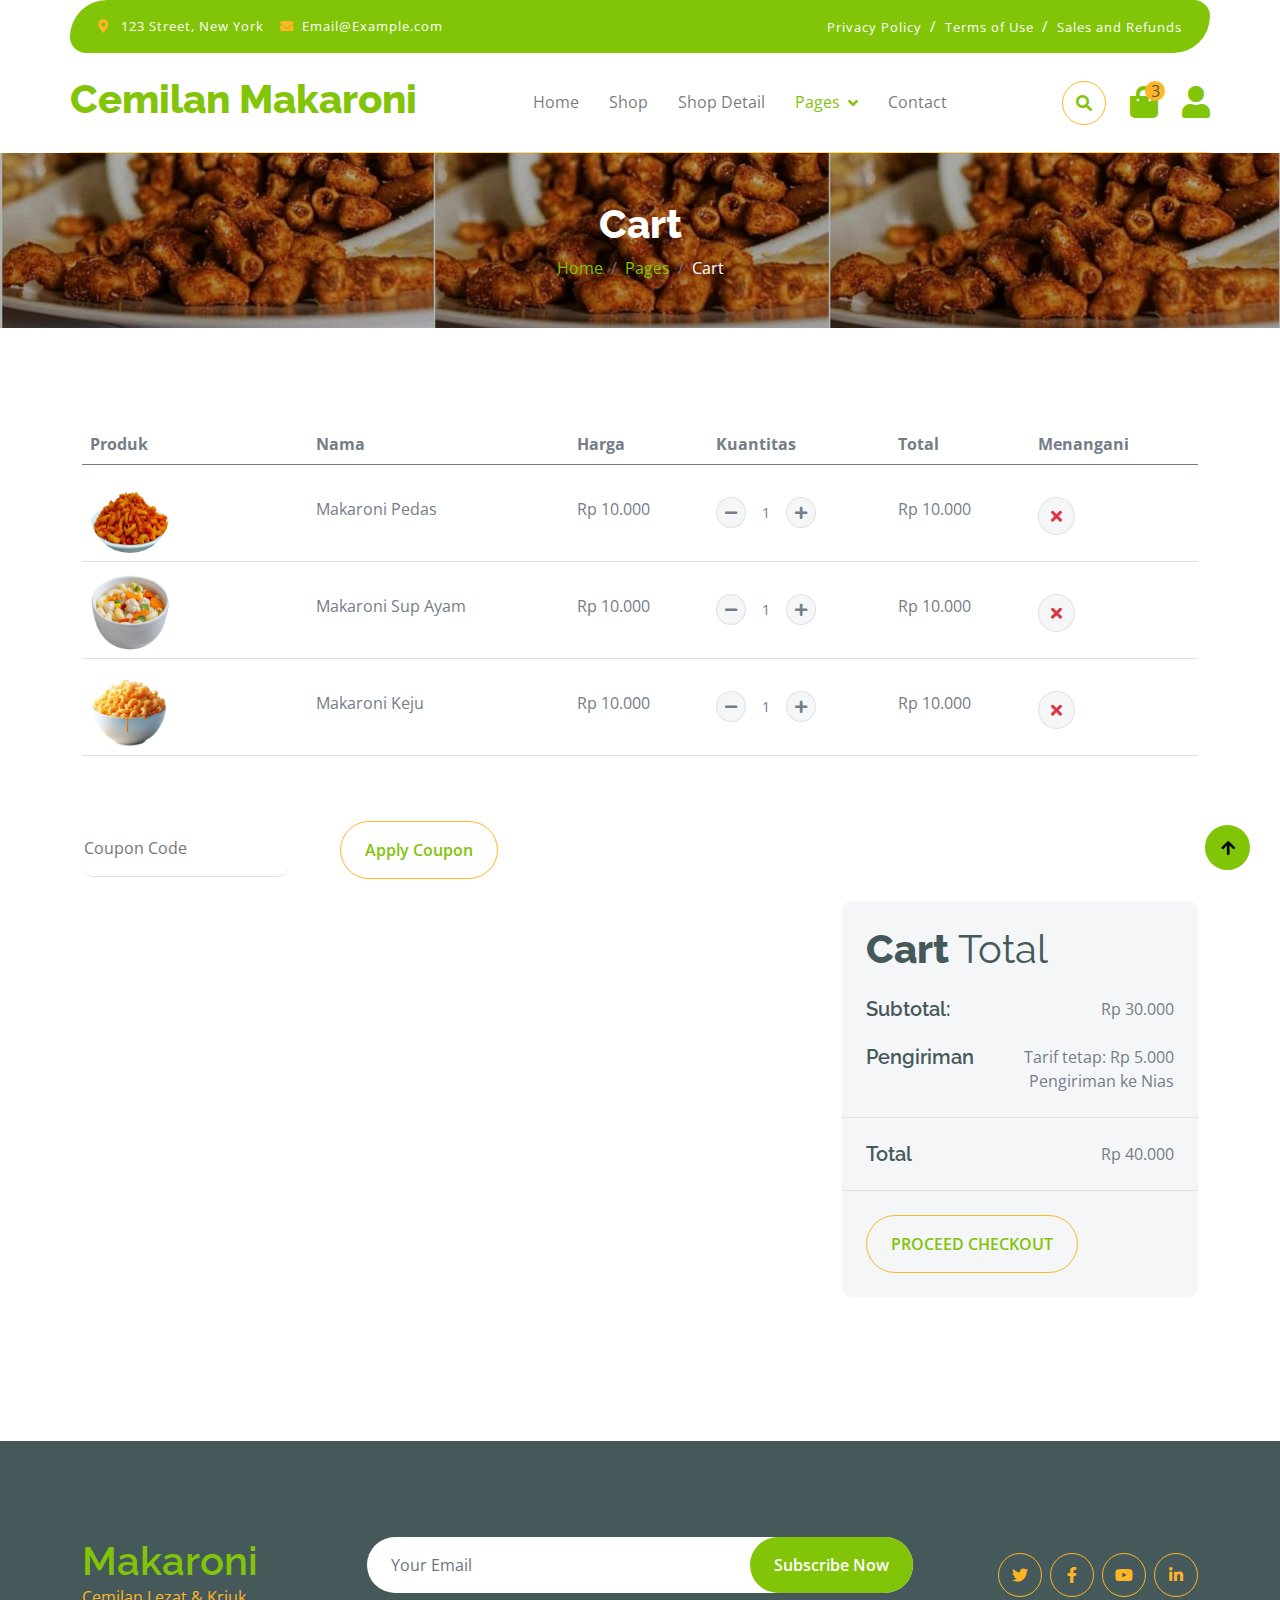
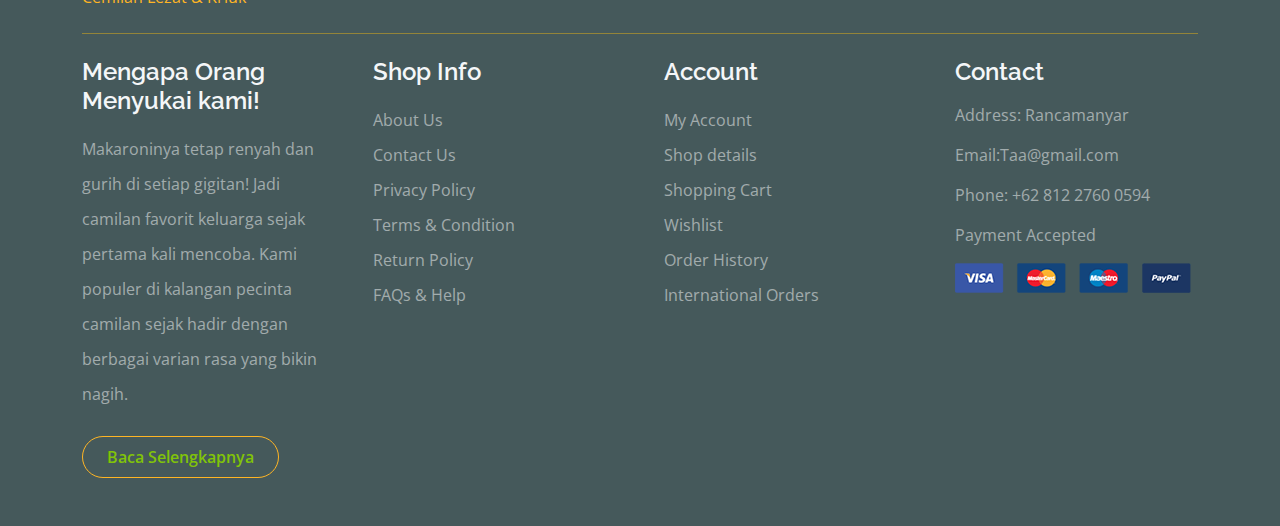
<file: cart.html>
<!DOCTYPE html>
<html lang="en">

    <head>
        <meta charset="utf-8">
        <title>Cemilan Makaroni Dengan Berbagai Varian Rasa</title>
        <meta content="width=device-width, initial-scale=1.0" name="viewport">
        <meta content="" name="keywords">
        <meta content="" name="description">

        <!-- Google Web Fonts -->
        <link rel="preconnect" href="https://fonts.googleapis.com">
        <link rel="preconnect" href="https://fonts.gstatic.com" crossorigin>
        <link href="https://fonts.googleapis.com/css2?family=Open+Sans:wght@400;600&family=Raleway:wght@600;800&display=swap" rel="stylesheet"> 

        <!-- Icon Font Stylesheet -->
        <link rel="stylesheet" href="https://use.fontawesome.com/releases/v5.15.4/css/all.css"/>
        <link href="https://cdn.jsdelivr.net/npm/bootstrap-icons@1.4.1/font/bootstrap-icons.css" rel="stylesheet">

        <!-- Libraries Stylesheet -->
        <link href="lib/lightbox/css/lightbox.min.css" rel="stylesheet">
        <link href="lib/owlcarousel/assets/owl.carousel.min.css" rel="stylesheet">

        <!-- Customized Bootstrap Stylesheet -->
        <link href="css/bootstrap.min.css" rel="stylesheet">

        <!-- Template Stylesheet -->
        <link href="css/style.css" rel="stylesheet">
    </head>

    <body>

        <!-- Spinner Start -->
        <div id="spinner" class="show w-100 vh-100 bg-white position-fixed translate-middle top-50 start-50  d-flex align-items-center justify-content-center">
            <div class="spinner-grow text-primary" role="status"></div>
        </div>
        <!-- Spinner End -->

        <!-- Navbar start -->
        <div class="container-fluid fixed-top">
            <div class="container topbar bg-primary d-none d-lg-block">
                <div class="d-flex justify-content-between">
                    <div class="top-info ps-2">
                        <small class="me-3"><i class="fas fa-map-marker-alt me-2 text-secondary"></i> <a href="#" class="text-white">123 Street, New York</a></small>
                        <small class="me-3"><i class="fas fa-envelope me-2 text-secondary"></i><a href="#" class="text-white">Email@Example.com</a></small>
                    </div>
                    <div class="top-link pe-2">
                        <a href="#" class="text-white"><small class="text-white mx-2">Privacy Policy</small>/</a>
                        <a href="#" class="text-white"><small class="text-white mx-2">Terms of Use</small>/</a>
                        <a href="#" class="text-white"><small class="text-white ms-2">Sales and Refunds</small></a>
                    </div>
                </div>
            </div>
            <div class="container px-0">
                <nav class="navbar navbar-light bg-white navbar-expand-xl">
                    <a href="index.html" class="navbar-brand"><h1 class="text-primary display-6">Cemilan Makaroni</h1></a>
                    <button class="navbar-toggler py-2 px-3" type="button" data-bs-toggle="collapse" data-bs-target="#navbarCollapse">
                        <span class="fa fa-bars text-primary"></span>
                    </button>
                    <div class="collapse navbar-collapse bg-white" id="navbarCollapse">
                        <div class="navbar-nav mx-auto">
                            <a href="index.html" class="nav-item nav-link">Home</a>
                            <a href="shop.html" class="nav-item nav-link">Shop</a>
                            <a href="shop-detail.html" class="nav-item nav-link">Shop Detail</a>
                            <div class="nav-item dropdown">
                                <a href="#" class="nav-link dropdown-toggle active" data-bs-toggle="dropdown">Pages</a>
                                <div class="dropdown-menu m-0 bg-secondary rounded-0">
                                    <a href="cart.html" class="dropdown-item active">Cart</a>
                                    <a href="chackout.html" class="dropdown-item">Chackout</a>
                                    <a href="testimonial.html" class="dropdown-item">Testimonial</a>
                                    <a href="404.html" class="dropdown-item">404 Page</a>
                                </div>
                            </div>
                            <a href="contact.html" class="nav-item nav-link">Contact</a>
                        </div>
                        <div class="d-flex m-3 me-0">
                            <button class="btn-search btn border border-secondary btn-md-square rounded-circle bg-white me-4" data-bs-toggle="modal" data-bs-target="#searchModal"><i class="fas fa-search text-primary"></i></button>
                            <a href="#" class="position-relative me-4 my-auto">
                                <i class="fa fa-shopping-bag fa-2x"></i>
                                <span class="position-absolute bg-secondary rounded-circle d-flex align-items-center justify-content-center text-dark px-1" style="top: -5px; left: 15px; height: 20px; min-width: 20px;">3</span>
                            </a>
                            <a href="#" class="my-auto">
                                <i class="fas fa-user fa-2x"></i>
                            </a>
                        </div>
                    </div>
                </nav>
            </div>
        </div>
        <!-- Navbar End -->

        <!-- Modal Search Start -->
        <div class="modal fade" id="searchModal" tabindex="-1" aria-labelledby="exampleModalLabel" aria-hidden="true">
            <div class="modal-dialog modal-fullscreen">
                <div class="modal-content rounded-0">
                    <div class="modal-header">
                        <h5 class="modal-title" id="exampleModalLabel">Search by keyword</h5>
                        <button type="button" class="btn-close" data-bs-dismiss="modal" aria-label="Close"></button>
                    </div>
                    <div class="modal-body d-flex align-items-center">
                        <div class="input-group w-75 mx-auto d-flex">
                            <input type="search" class="form-control p-3" placeholder="keywords" aria-describedby="search-icon-1">
                            <span id="search-icon-1" class="input-group-text p-3"><i class="fa fa-search"></i></span>
                        </div>
                    </div>
                </div>
            </div>
        </div>
        <!-- Modal Search End -->

        <!-- Single Page Header start -->
        <div class="container-fluid page-header py-5">
            <h1 class="text-center text-white display-6">Cart</h1>
            <ol class="breadcrumb justify-content-center mb-0">
                <li class="breadcrumb-item"><a href="#">Home</a></li>
                <li class="breadcrumb-item"><a href="#">Pages</a></li>
                <li class="breadcrumb-item active text-white">Cart</li>
            </ol>
        </div>
        <!-- Single Page Header End -->

        <!-- Cart Page Start -->
        <div class="container-fluid py-5">
            <div class="container py-5">
                <div class="table-responsive">
                    <table class="table">
                        <thead>
                          <tr>
                            <th scope="col">Produk</th>
                            <th scope="col">Nama</th>
                            <th scope="col">Harga</th>
                            <th scope="col">Kuantitas</th>
                            <th scope="col">Total</th>
                            <th scope="col">Menangani</th>
                          </tr>
                        </thead>
                        <tbody>
                            <tr>
                                <th scope="row">
                                    <div class="d-flex align-items-center">
                                        <img src="img/Makaroni-3.png" class="img-fluid me-5 rounded-circle" style="width: 80px; height: 80px;" alt="">
                                    </div>
                                </th>
                                <td>
                                    <p class="mb-0 mt-4">Makaroni Pedas</p>
                                </td>
                                <td>
                                    <p class="mb-0 mt-4">Rp 10.000</p>
                                </td>
                                <td>
                                    <div class="input-group quantity mt-4" style="width: 100px;">
                                        <div class="input-group-btn">
                                            <button class="btn btn-sm btn-minus rounded-circle bg-light border" >
                                            <i class="fa fa-minus"></i>
                                            </button>
                                        </div>
                                        <input type="text" class="form-control form-control-sm text-center border-0" value="1">
                                        <div class="input-group-btn">
                                            <button class="btn btn-sm btn-plus rounded-circle bg-light border">
                                                <i class="fa fa-plus"></i>
                                            </button>
                                        </div>
                                    </div>
                                </td>
                                <td>
                                    <p class="mb-0 mt-4">Rp 10.000</p>
                                </td>
                                <td>
                                    <button class="btn btn-md rounded-circle bg-light border mt-4" >
                                        <i class="fa fa-times text-danger"></i>
                                    </button>
                                </td>
                            
                            </tr>
                            <tr>
                                <th scope="row">
                                    <div class="d-flex align-items-center">
                                        <img src="img/Makaroni-5.jpg" class="img-fluid me-5 rounded-circle" style="width: 80px; height: 80px;" alt="" alt="">
                                    </div>
                                </th>
                                <td>
                                    <p class="mb-0 mt-4">Makaroni Sup Ayam</p>
                                </td>
                                <td>
                                    <p class="mb-0 mt-4">Rp 10.000</p>
                                </td>
                                <td>
                                    <div class="input-group quantity mt-4" style="width: 100px;">
                                        <div class="input-group-btn">
                                            <button class="btn btn-sm btn-minus rounded-circle bg-light border" >
                                            <i class="fa fa-minus"></i>
                                            </button>
                                        </div>
                                        <input type="text" class="form-control form-control-sm text-center border-0" value="1">
                                        <div class="input-group-btn">
                                            <button class="btn btn-sm btn-plus rounded-circle bg-light border">
                                                <i class="fa fa-plus"></i>
                                            </button>
                                        </div>
                                    </div>
                                </td>
                                <td>
                                    <p class="mb-0 mt-4">Rp 10.000</p>
                                </td>
                                <td>
                                    <button class="btn btn-md rounded-circle bg-light border mt-4" >
                                        <i class="fa fa-times text-danger"></i>
                                    </button>
                                </td>
                            </tr>
                            <tr>
                                <th scope="row">
                                    <div class="d-flex align-items-center">
                                        <img src="img/Makaroni-2.jpg" class="img-fluid me-5 rounded-circle" style="width: 80px; height: 80px;" alt="" alt="">
                                    </div>
                                </th>
                                <td>
                                    <p class="mb-0 mt-4">Makaroni Keju</p>
                                </td>
                                <td>
                                    <p class="mb-0 mt-4">Rp 10.000</p>
                                </td>
                                <td>
                                    <div class="input-group quantity mt-4" style="width: 100px;">
                                        <div class="input-group-btn">
                                            <button class="btn btn-sm btn-minus rounded-circle bg-light border" >
                                            <i class="fa fa-minus"></i>
                                            </button>
                                        </div>
                                        <input type="text" class="form-control form-control-sm text-center border-0" value="1">
                                        <div class="input-group-btn">
                                            <button class="btn btn-sm btn-plus rounded-circle bg-light border">
                                                <i class="fa fa-plus"></i>
                                            </button>
                                        </div>
                                    </div>
                                </td>
                                <td>
                                    <p class="mb-0 mt-4">Rp 10.000</p>
                                </td>
                                <td>
                                    <button class="btn btn-md rounded-circle bg-light border mt-4" >
                                        <i class="fa fa-times text-danger"></i>
                                    </button>
                                </td>
                            </tr>
                        </tbody>
                    </table>
                </div>
                <div class="mt-5">
                    <input type="text" class="border-0 border-bottom rounded me-5 py-3 mb-4" placeholder="Coupon Code">
                    <button class="btn border-secondary rounded-pill px-4 py-3 text-primary" type="button">Apply Coupon</button>
                </div>
                <div class="row g-4 justify-content-end">
                    <div class="col-8"></div>
                    <div class="col-sm-8 col-md-7 col-lg-6 col-xl-4">
                        <div class="bg-light rounded">
                            <div class="p-4">
                                <h1 class="display-6 mb-4">Cart <span class="fw-normal">Total</span></h1>
                                <div class="d-flex justify-content-between mb-4">
                                    <h5 class="mb-0 me-4">Subtotal:</h5>
                                    <p class="mb-0">Rp 30.000</p>
                                </div>
                                <div class="d-flex justify-content-between">
                                    <h5 class="mb-0 me-4">Pengiriman</h5>
                                    <div class="">
                                        <p class="mb-0">Tarif tetap: Rp 5.000</p>
                                    </div>
                                </div>
                                <p class="mb-0 text-end">Pengiriman ke Nias</p>
                            </div>
                            <div class="py-4 mb-4 border-top border-bottom d-flex justify-content-between">
                                <h5 class="mb-0 ps-4 me-4">Total</h5>
                                <p class="mb-0 pe-4">Rp 40.000</p>
                            </div>
                            <button class="btn border-secondary rounded-pill px-4 py-3 text-primary text-uppercase mb-4 ms-4" type="button">Proceed Checkout</button>
                        </div>
                    </div>
                </div>
            </div>
        </div>
        <!-- Cart Page End -->

        <!-- Footer Start -->
        <div class="container-fluid bg-dark text-white-50 footer pt-5 mt-5">
            <div class="container py-5">
                <div class="pb-4 mb-4" style="border-bottom: 1px solid rgba(226, 175, 24, 0.5) ;">
                    <div class="row g-4">
                        <div class="col-lg-3">
                            <a href="#">
                                <h1 class="text-primary mb-0">Makaroni</h1>
                                <p class="text-secondary mb-0">Cemilan Lezat & Kriuk</p>
                            </a>
                        </div>
                        <div class="col-lg-6">
                            <div class="position-relative mx-auto">
                                <input class="form-control border-0 w-100 py-3 px-4 rounded-pill" type="number" placeholder="Your Email">
                                <button type="submit" class="btn btn-primary border-0 border-secondary py-3 px-4 position-absolute rounded-pill text-white" style="top: 0; right: 0;">Subscribe Now</button>
                            </div>
                        </div>
                        <div class="col-lg-3">
                            <div class="d-flex justify-content-end pt-3">
                                <a class="btn  btn-outline-secondary me-2 btn-md-square rounded-circle" href=""><i class="fab fa-twitter"></i></a>
                                <a class="btn btn-outline-secondary me-2 btn-md-square rounded-circle" href=""><i class="fab fa-facebook-f"></i></a>
                                <a class="btn btn-outline-secondary me-2 btn-md-square rounded-circle" href=""><i class="fab fa-youtube"></i></a>
                                <a class="btn btn-outline-secondary btn-md-square rounded-circle" href=""><i class="fab fa-linkedin-in"></i></a>
                            </div>
                        </div>
                    </div>
                </div>
                <div class="row g-5">
                    <div class="col-lg-3 col-md-6">
                        <div class="footer-item">
                            <h4 class="text-light mb-3">Mengapa Orang Menyukai kami!</h4>
                            <p class="mb-4">Makaroninya tetap renyah dan gurih di setiap gigitan! Jadi camilan favorit keluarga sejak pertama kali mencoba. Kami populer di kalangan pecinta camilan sejak hadir dengan berbagai varian rasa yang bikin nagih.</p>
                            <a href="" class="btn border-secondary py-2 px-4 rounded-pill text-primary">Baca Selengkapnya</a>
                        </div>
                    </div>
                    <div class="col-lg-3 col-md-6">
                        <div class="d-flex flex-column text-start footer-item">
                            <h4 class="text-light mb-3">Shop Info</h4>
                            <a class="btn-link" href="">About Us</a>
                            <a class="btn-link" href="">Contact Us</a>
                            <a class="btn-link" href="">Privacy Policy</a>
                            <a class="btn-link" href="">Terms & Condition</a>
                            <a class="btn-link" href="">Return Policy</a>
                            <a class="btn-link" href="">FAQs & Help</a>
                        </div>
                    </div>
                    <div class="col-lg-3 col-md-6">
                        <div class="d-flex flex-column text-start footer-item">
                            <h4 class="text-light mb-3">Account</h4>
                            <a class="btn-link" href="">My Account</a>
                            <a class="btn-link" href="">Shop details</a>
                            <a class="btn-link" href="">Shopping Cart</a>
                            <a class="btn-link" href="">Wishlist</a>
                            <a class="btn-link" href="">Order History</a>
                            <a class="btn-link" href="">International Orders</a>
                        </div>
                    </div>
                    <div class="col-lg-3 col-md-6">
                        <div class="footer-item">
                            <h4 class="text-light mb-3">Contact</h4>
                            <p>Address: Rancamanyar</p>
                            <p>Email:Taa@gmail.com</p>
                            <p>Phone: +62 812 2760 0594</p>
                            <p>Payment Accepted</p>
                            <img src="img/payment.png" class="img-fluid" alt="">
                        </div>
                    </div>
                </div>
            </div>
        </div>
        <!-- Footer End -->
        <!-- Back to Top -->
        <a href="#" class="btn btn-primary border-3 border-primary rounded-circle back-to-top"><i class="fa fa-arrow-up"></i></a>   
       
    <!-- JavaScript Libraries -->
    <script src="https://ajax.googleapis.com/ajax/libs/jquery/3.6.4/jquery.min.js"></script>
    <script src="https://cdn.jsdelivr.net/npm/bootstrap@5.0.0/dist/js/bootstrap.bundle.min.js"></script>
    <script src="lib/easing/easing.min.js"></script>
    <script src="lib/waypoints/waypoints.min.js"></script>
    <script src="lib/lightbox/js/lightbox.min.js"></script>
    <script src="lib/owlcarousel/owl.carousel.min.js"></script>

    <!-- Template Javascript -->
    <script src="js/main.js"></script>
    </body>

</html>
</file>
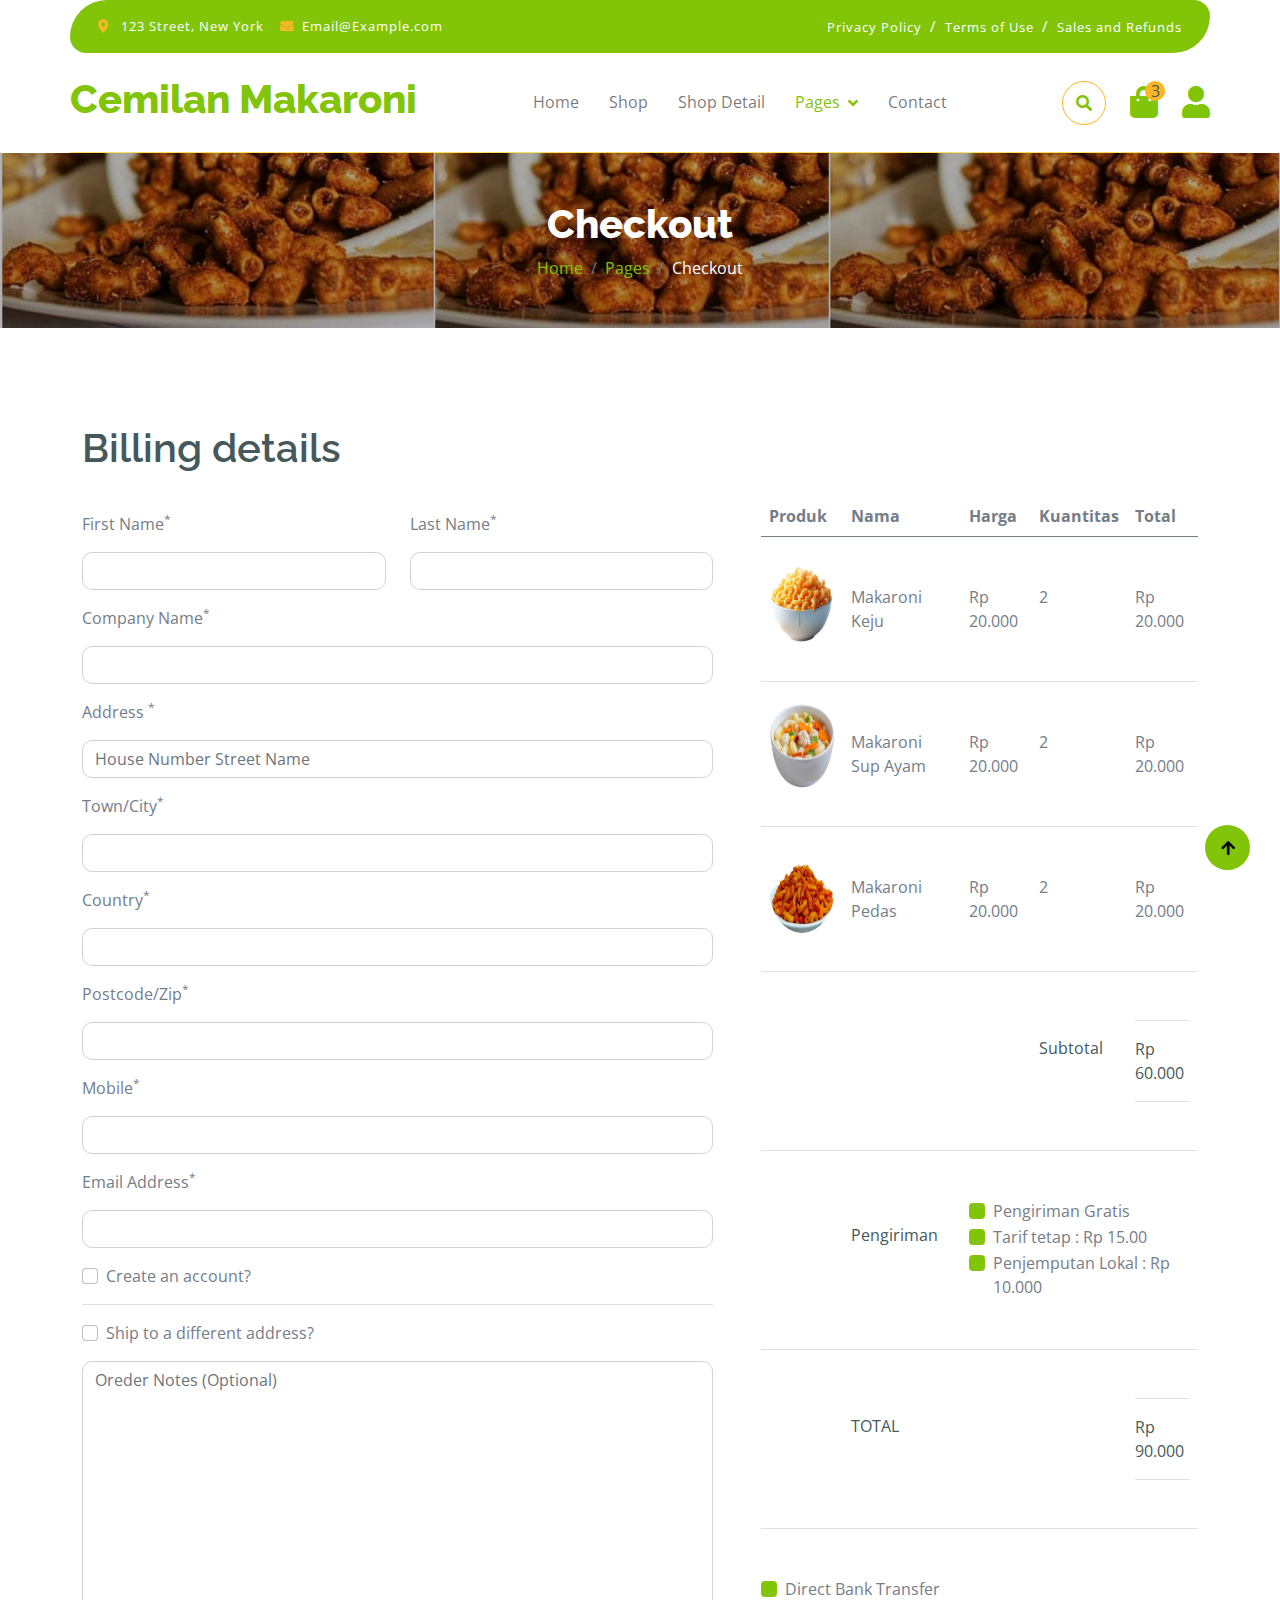
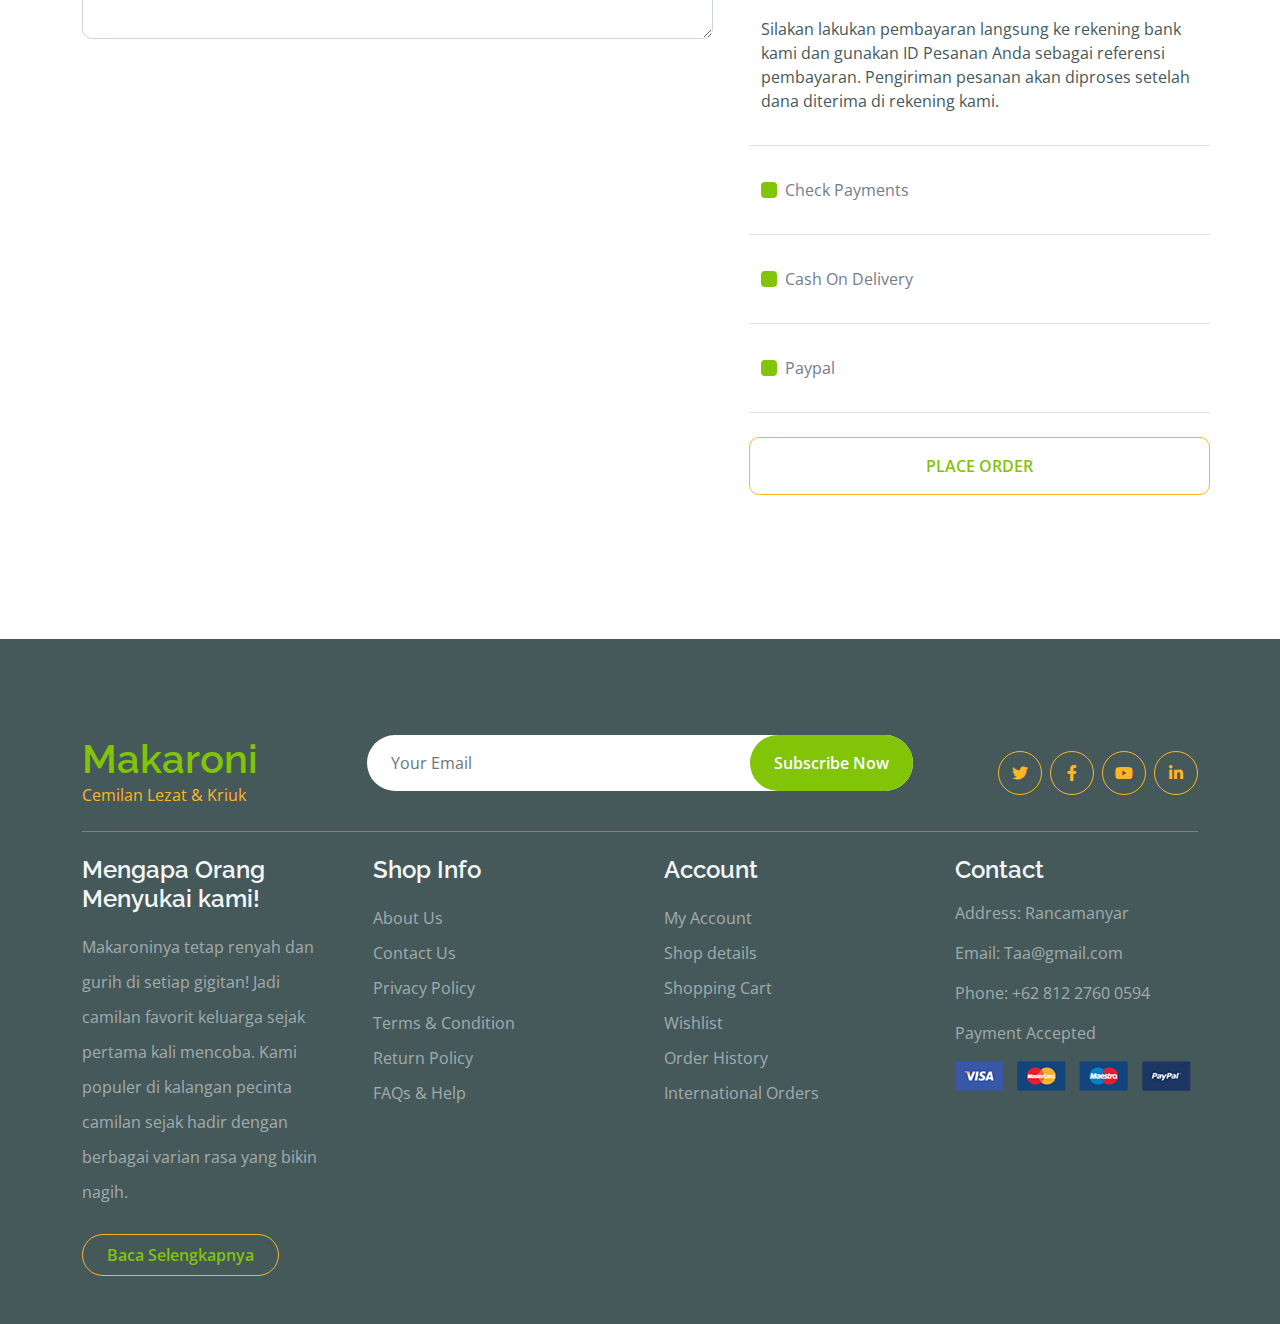
<file: chackout.html>
<!DOCTYPE html>
<html lang="en">

    <head>
        <meta charset="utf-8">
        <title>Cemilan Makaroni Dengan Berbagai Varian Rasa</title>
        <meta content="width=device-width, initial-scale=1.0" name="viewport">
        <meta content="" name="keywords">
        <meta content="" name="description">

        <!-- Google Web Fonts -->
        <link rel="preconnect" href="https://fonts.googleapis.com">
        <link rel="preconnect" href="https://fonts.gstatic.com" crossorigin>
        <link href="https://fonts.googleapis.com/css2?family=Open+Sans:wght@400;600&family=Raleway:wght@600;800&display=swap" rel="stylesheet"> 

        <!-- Icon Font Stylesheet -->
        <link rel="stylesheet" href="https://use.fontawesome.com/releases/v5.15.4/css/all.css"/>
        <link href="https://cdn.jsdelivr.net/npm/bootstrap-icons@1.4.1/font/bootstrap-icons.css" rel="stylesheet">

        <!-- Libraries Stylesheet -->
        <link href="lib/lightbox/css/lightbox.min.css" rel="stylesheet">
        <link href="lib/owlcarousel/assets/owl.carousel.min.css" rel="stylesheet">

        <!-- Customized Bootstrap Stylesheet -->
        <link href="css/bootstrap.min.css" rel="stylesheet">

        <!-- Template Stylesheet -->
        <link href="css/style.css" rel="stylesheet">
    </head>

    <body>

        <!-- Spinner Start -->
        <div id="spinner" class="show w-100 vh-100 bg-white position-fixed translate-middle top-50 start-50  d-flex align-items-center justify-content-center">
            <div class="spinner-grow text-primary" role="status"></div>
        </div>
        <!-- Spinner End -->

        <!-- Navbar start -->
        <div class="container-fluid fixed-top">
            <div class="container topbar bg-primary d-none d-lg-block">
                <div class="d-flex justify-content-between">
                    <div class="top-info ps-2">
                        <small class="me-3"><i class="fas fa-map-marker-alt me-2 text-secondary"></i> <a href="#" class="text-white">123 Street, New York</a></small>
                        <small class="me-3"><i class="fas fa-envelope me-2 text-secondary"></i><a href="#" class="text-white">Email@Example.com</a></small>
                    </div>
                    <div class="top-link pe-2">
                        <a href="#" class="text-white"><small class="text-white mx-2">Privacy Policy</small>/</a>
                        <a href="#" class="text-white"><small class="text-white mx-2">Terms of Use</small>/</a>
                        <a href="#" class="text-white"><small class="text-white ms-2">Sales and Refunds</small></a>
                    </div>
                </div>
            </div>
            <div class="container px-0">
                <nav class="navbar navbar-light bg-white navbar-expand-xl">
                    <a href="index.html" class="navbar-brand"><h1 class="text-primary display-6">Cemilan Makaroni</h1></a>
                    <button class="navbar-toggler py-2 px-3" type="button" data-bs-toggle="collapse" data-bs-target="#navbarCollapse">
                        <span class="fa fa-bars text-primary"></span>
                    </button>
                    <div class="collapse navbar-collapse bg-white" id="navbarCollapse">
                        <div class="navbar-nav mx-auto">
                            <a href="index.html" class="nav-item nav-link">Home</a>
                            <a href="shop.html" class="nav-item nav-link">Shop</a>
                            <a href="shop-detail.html" class="nav-item nav-link">Shop Detail</a>
                            <div class="nav-item dropdown">
                                <a href="#" class="nav-link dropdown-toggle active" data-bs-toggle="dropdown">Pages</a>
                                <div class="dropdown-menu m-0 bg-secondary rounded-0">
                                    <a href="cart.html" class="dropdown-item">Cart</a>
                                    <a href="chackout.html" class="dropdown-item active">Chackout</a>
                                    <a href="testimonial.html" class="dropdown-item">Testimonial</a>
                                    <a href="404.html" class="dropdown-item">404 Page</a>
                                </div>
                            </div>
                            <a href="contact.html" class="nav-item nav-link">Contact</a>
                        </div>
                        <div class="d-flex m-3 me-0">
                            <button class="btn-search btn border border-secondary btn-md-square rounded-circle bg-white me-4" data-bs-toggle="modal" data-bs-target="#searchModal"><i class="fas fa-search text-primary"></i></button>
                            <a href="#" class="position-relative me-4 my-auto">
                                <i class="fa fa-shopping-bag fa-2x"></i>
                                <span class="position-absolute bg-secondary rounded-circle d-flex align-items-center justify-content-center text-dark px-1" style="top: -5px; left: 15px; height: 20px; min-width: 20px;">3</span>
                            </a>
                            <a href="#" class="my-auto">
                                <i class="fas fa-user fa-2x"></i>
                            </a>
                        </div>
                    </div>
                </nav>
            </div>
        </div>
        <!-- Navbar End -->

        <!-- Modal Search Start -->
        <div class="modal fade" id="searchModal" tabindex="-1" aria-labelledby="exampleModalLabel" aria-hidden="true">
            <div class="modal-dialog modal-fullscreen">
                <div class="modal-content rounded-0">
                    <div class="modal-header">
                        <h5 class="modal-title" id="exampleModalLabel">Search by keyword</h5>
                        <button type="button" class="btn-close" data-bs-dismiss="modal" aria-label="Close"></button>
                    </div>
                    <div class="modal-body d-flex align-items-center">
                        <div class="input-group w-75 mx-auto d-flex">
                            <input type="search" class="form-control p-3" placeholder="keywords" aria-describedby="search-icon-1">
                            <span id="search-icon-1" class="input-group-text p-3"><i class="fa fa-search"></i></span>
                        </div>
                    </div>
                </div>
            </div>
        </div>
        <!-- Modal Search End -->

        <!-- Single Page Header start -->
        <div class="container-fluid page-header py-5">
            <h1 class="text-center text-white display-6">Checkout</h1>
            <ol class="breadcrumb justify-content-center mb-0">
                <li class="breadcrumb-item"><a href="#">Home</a></li>
                <li class="breadcrumb-item"><a href="#">Pages</a></li>
                <li class="breadcrumb-item active text-white">Checkout</li>
            </ol>
        </div>
        <!-- Single Page Header End -->

        <!-- Checkout Page Start -->
        <div class="container-fluid py-5">
            <div class="container py-5">
                <h1 class="mb-4">Billing details</h1>
                <form action="#">
                    <div class="row g-5">
                        <div class="col-md-12 col-lg-6 col-xl-7">
                            <div class="row">
                                <div class="col-md-12 col-lg-6">
                                    <div class="form-item w-100">
                                        <label class="form-label my-3">First Name<sup>*</sup></label>
                                        <input type="text" class="form-control">
                                    </div>
                                </div>
                                <div class="col-md-12 col-lg-6">
                                    <div class="form-item w-100">
                                        <label class="form-label my-3">Last Name<sup>*</sup></label>
                                        <input type="text" class="form-control">
                                    </div>
                                </div>
                            </div>
                            <div class="form-item">
                                <label class="form-label my-3">Company Name<sup>*</sup></label>
                                <input type="text" class="form-control">
                            </div>
                            <div class="form-item">
                                <label class="form-label my-3">Address <sup>*</sup></label>
                                <input type="text" class="form-control" placeholder="House Number Street Name">
                            </div>
                            <div class="form-item">
                                <label class="form-label my-3">Town/City<sup>*</sup></label>
                                <input type="text" class="form-control">
                            </div>
                            <div class="form-item">
                                <label class="form-label my-3">Country<sup>*</sup></label>
                                <input type="text" class="form-control">
                            </div>
                            <div class="form-item">
                                <label class="form-label my-3">Postcode/Zip<sup>*</sup></label>
                                <input type="text" class="form-control">
                            </div>
                            <div class="form-item">
                                <label class="form-label my-3">Mobile<sup>*</sup></label>
                                <input type="tel" class="form-control">
                            </div>
                            <div class="form-item">
                                <label class="form-label my-3">Email Address<sup>*</sup></label>
                                <input type="email" class="form-control">
                            </div>
                            <div class="form-check my-3">
                                <input type="checkbox" class="form-check-input" id="Account-1" name="Accounts" value="Accounts">
                                <label class="form-check-label" for="Account-1">Create an account?</label>
                            </div>
                            <hr>
                            <div class="form-check my-3">
                                <input class="form-check-input" type="checkbox" id="Address-1" name="Address" value="Address">
                                <label class="form-check-label" for="Address-1">Ship to a different address?</label>
                            </div>
                            <div class="form-item">
                                <textarea name="text" class="form-control" spellcheck="false" cols="30" rows="11" placeholder="Oreder Notes (Optional)"></textarea>
                            </div>
                        </div>
                        <div class="col-md-12 col-lg-6 col-xl-5">
                            <div class="table-responsive">
                                <table class="table">
                                    <thead>
                                        <tr>
                                            <th scope="col">Produk</th>
                                            <th scope="col">Nama</th>
                                            <th scope="col">Harga</th>
                                            <th scope="col">Kuantitas</th>
                                            <th scope="col">Total</th>
                                        </tr>
                                    </thead>
                                    <tbody>
                                        <tr>
                                            <th scope="row">
                                                <div class="d-flex align-items-center mt-2">
                                                    <img src="img/Makaroni-2.jpg" class="img-fluid rounded-circle" style="width: 90px; height: 90px;" alt="">
                                                </div>
                                            </th>
                                            <td class="py-5">Makaroni Keju</td>
                                            <td class="py-5">Rp 20.000</td>
                                            <td class="py-5">2</td>
                                            <td class="py-5">Rp 20.000</td>
                                        </tr>
                                        <tr>
                                            <th scope="row">
                                                <div class="d-flex align-items-center mt-2">
                                                    <img src="img/Makaroni-5.jpg" class="img-fluid rounded-circle" style="width: 90px; height: 90px;" alt="">
                                                </div>
                                            </th>
                                            <td class="py-5">Makaroni Sup Ayam</td>
                                            <td class="py-5">Rp 20.000</td>
                                            <td class="py-5">2</td>
                                            <td class="py-5">Rp 20.000</td>
                                        </tr>
                                        <tr>
                                            <th scope="row">
                                                <div class="d-flex align-items-center mt-2">
                                                    <img src="img/Makaroni-3.png" class="img-fluid rounded-circle" style="width: 90px; height: 90px;" alt="">
                                                </div>
                                            </th>
                                            <td class="py-5">Makaroni Pedas</td>
                                            <td class="py-5">Rp 20.000</td>
                                            <td class="py-5">2</td>
                                            <td class="py-5">Rp 20.000</td>
                                        </tr>
                                        <tr>
                                            <th scope="row">
                                            </th>
                                            <td class="py-5"></td>
                                            <td class="py-5"></td>
                                            <td class="py-5">
                                                <p class="mb-0 text-dark py-3">Subtotal</p>
                                            </td>
                                            <td class="py-5">
                                                <div class="py-3 border-bottom border-top">
                                                    <p class="mb-0 text-dark">Rp 60.000</p>
                                                </div>
                                            </td>
                                        </tr>
                                        <tr>
                                            <th scope="row">
                                            </th>
                                            <td class="py-5">
                                                <p class="mb-0 text-dark py-4">Pengiriman</p>
                                            </td>
                                            <td colspan="3" class="py-5">
                                                <div class="form-check text-start">
                                                    <input type="checkbox" class="form-check-input bg-primary border-0" id="Shipping-1" name="Shipping-1" value="Shipping">
                                                    <label class="form-check-label" for="Shipping-1">Pengiriman Gratis</label>
                                                </div>
                                                <div class="form-check text-start">
                                                    <input type="checkbox" class="form-check-input bg-primary border-0" id="Shipping-2" name="Shipping-1" value="Shipping">
                                                    <label class="form-check-label" for="Shipping-2">Tarif tetap : Rp 15.00</label>
                                                </div>
                                                <div class="form-check text-start">
                                                    <input type="checkbox" class="form-check-input bg-primary border-0" id="Shipping-3" name="Shipping-1" value="Shipping">
                                                    <label class="form-check-label" for="Shipping-3">Penjemputan Lokal : Rp 10.000</label>
                                                </div>
                                            </td>
                                        </tr>
                                        <tr>
                                            <th scope="row">
                                            </th>
                                            <td class="py-5">
                                                <p class="mb-0 text-dark text-uppercase py-3">TOTAL</p>
                                            </td>
                                            <td class="py-5"></td>
                                            <td class="py-5"></td>
                                            <td class="py-5">
                                                <div class="py-3 border-bottom border-top">
                                                    <p class="mb-0 text-dark">Rp 90.000</p>
                                                </div>
                                            </td>
                                        </tr>
                                    </tbody>
                                </table>
                            </div>
                            <div class="row g-4 text-center align-items-center justify-content-center border-bottom py-3">
                                <div class="col-12">
                                    <div class="form-check text-start my-3">
                                        <input type="checkbox" class="form-check-input bg-primary border-0" id="Transfer-1" name="Transfer" value="Transfer">
                                        <label class="form-check-label" for="Transfer-1">Direct Bank Transfer</label>
                                    </div>
                                    <p class="text-start text-dark">Silakan lakukan pembayaran langsung ke rekening bank kami dan gunakan ID Pesanan Anda sebagai referensi pembayaran. Pengiriman pesanan akan diproses setelah dana diterima di rekening kami.</p>
                                </div>
                            </div>
                            <div class="row g-4 text-center align-items-center justify-content-center border-bottom py-3">
                                <div class="col-12">
                                    <div class="form-check text-start my-3">
                                        <input type="checkbox" class="form-check-input bg-primary border-0" id="Payments-1" name="Payments" value="Payments">
                                        <label class="form-check-label" for="Payments-1">Check Payments</label>
                                    </div>
                                </div>
                            </div>
                            <div class="row g-4 text-center align-items-center justify-content-center border-bottom py-3">
                                <div class="col-12">
                                    <div class="form-check text-start my-3">
                                        <input type="checkbox" class="form-check-input bg-primary border-0" id="Delivery-1" name="Delivery" value="Delivery">
                                        <label class="form-check-label" for="Delivery-1">Cash On Delivery</label>
                                    </div>
                                </div>
                            </div>
                            <div class="row g-4 text-center align-items-center justify-content-center border-bottom py-3">
                                <div class="col-12">
                                    <div class="form-check text-start my-3">
                                        <input type="checkbox" class="form-check-input bg-primary border-0" id="Paypal-1" name="Paypal" value="Paypal">
                                        <label class="form-check-label" for="Paypal-1">Paypal</label>
                                    </div>
                                </div>
                            </div>
                            <div class="row g-4 text-center align-items-center justify-content-center pt-4">
                                <button type="button" class="btn border-secondary py-3 px-4 text-uppercase w-100 text-primary">Place Order</button>
                            </div>
                        </div>
                    </div>
                </form>
            </div>
        </div>
        <!-- Checkout Page End -->

        <!-- Footer Start -->
        <div class="container-fluid bg-dark text-white-50 footer pt-5 mt-5">
            <div class="container py-5">
                <div class="pb-4 mb-4" style="border-bottom: 1px solid rgba(226, 175, 24, 0.5) ;">
                    <div class="row g-4">
                        <div class="col-lg-3">
                            <a href="#">
                                <h1 class="text-primary mb-0">Makaroni</h1>
                                <p class="text-secondary mb-0">Cemilan Lezat & Kriuk</p>
                            </a>
                        </div>
                        <div class="col-lg-6">
                            <div class="position-relative mx-auto">
                                <input class="form-control border-0 w-100 py-3 px-4 rounded-pill" type="number" placeholder="Your Email">
                                <button type="submit" class="btn btn-primary border-0 border-secondary py-3 px-4 position-absolute rounded-pill text-white" style="top: 0; right: 0;">Subscribe Now</button>
                            </div>
                        </div>
                        <div class="col-lg-3">
                            <div class="d-flex justify-content-end pt-3">
                                <a class="btn  btn-outline-secondary me-2 btn-md-square rounded-circle" href=""><i class="fab fa-twitter"></i></a>
                                <a class="btn btn-outline-secondary me-2 btn-md-square rounded-circle" href=""><i class="fab fa-facebook-f"></i></a>
                                <a class="btn btn-outline-secondary me-2 btn-md-square rounded-circle" href=""><i class="fab fa-youtube"></i></a>
                                <a class="btn btn-outline-secondary btn-md-square rounded-circle" href=""><i class="fab fa-linkedin-in"></i></a>
                            </div>
                        </div>
                    </div>
                </div>
                <div class="row g-5">
                    <div class="col-lg-3 col-md-6">
                        <div class="footer-item">
                            <h4 class="text-light mb-3">Mengapa Orang Menyukai kami!</h4>
                            <p class="mb-4">Makaroninya tetap renyah dan gurih di setiap gigitan! Jadi camilan favorit keluarga sejak pertama kali mencoba. Kami populer di kalangan pecinta camilan sejak hadir dengan berbagai varian rasa yang bikin nagih.</p>
                            <a href="" class="btn border-secondary py-2 px-4 rounded-pill text-primary">Baca Selengkapnya</a>
                        </div>
                    </div>
                    <div class="col-lg-3 col-md-6">
                        <div class="d-flex flex-column text-start footer-item">
                            <h4 class="text-light mb-3">Shop Info</h4>
                            <a class="btn-link" href="">About Us</a>
                            <a class="btn-link" href="">Contact Us</a>
                            <a class="btn-link" href="">Privacy Policy</a>
                            <a class="btn-link" href="">Terms & Condition</a>
                            <a class="btn-link" href="">Return Policy</a>
                            <a class="btn-link" href="">FAQs & Help</a>
                        </div>
                    </div>
                    <div class="col-lg-3 col-md-6">
                        <div class="d-flex flex-column text-start footer-item">
                            <h4 class="text-light mb-3">Account</h4>
                            <a class="btn-link" href="">My Account</a>
                            <a class="btn-link" href="">Shop details</a>
                            <a class="btn-link" href="">Shopping Cart</a>
                            <a class="btn-link" href="">Wishlist</a>
                            <a class="btn-link" href="">Order History</a>
                            <a class="btn-link" href="">International Orders</a>
                        </div>
                    </div>
                    <div class="col-lg-3 col-md-6">
                        <div class="footer-item">
                            <h4 class="text-light mb-3">Contact</h4>
                            <p>Address: Rancamanyar</p>
                            <p>Email: Taa@gmail.com</p>
                            <p>Phone: +62 812 2760 0594</p>
                            <p>Payment Accepted</p>
                            <img src="img/payment.png" class="img-fluid" alt="">
                        </div>
                    </div>
                </div>
            </div>
        </div>
        <!-- Footer End -->
        <!-- Back to Top -->
        <a href="#" class="btn btn-primary border-3 border-primary rounded-circle back-to-top"><i class="fa fa-arrow-up"></i></a>   
       
    <!-- JavaScript Libraries -->
    <script src="https://ajax.googleapis.com/ajax/libs/jquery/3.6.4/jquery.min.js"></script>
    <script src="https://cdn.jsdelivr.net/npm/bootstrap@5.0.0/dist/js/bootstrap.bundle.min.js"></script>
    <script src="lib/easing/easing.min.js"></script>
    <script src="lib/waypoints/waypoints.min.js"></script>
    <script src="lib/lightbox/js/lightbox.min.js"></script>
    <script src="lib/owlcarousel/owl.carousel.min.js"></script>

    <!-- Template Javascript -->
    <script src="js/main.js"></script>
    </body>

</html>
</file>
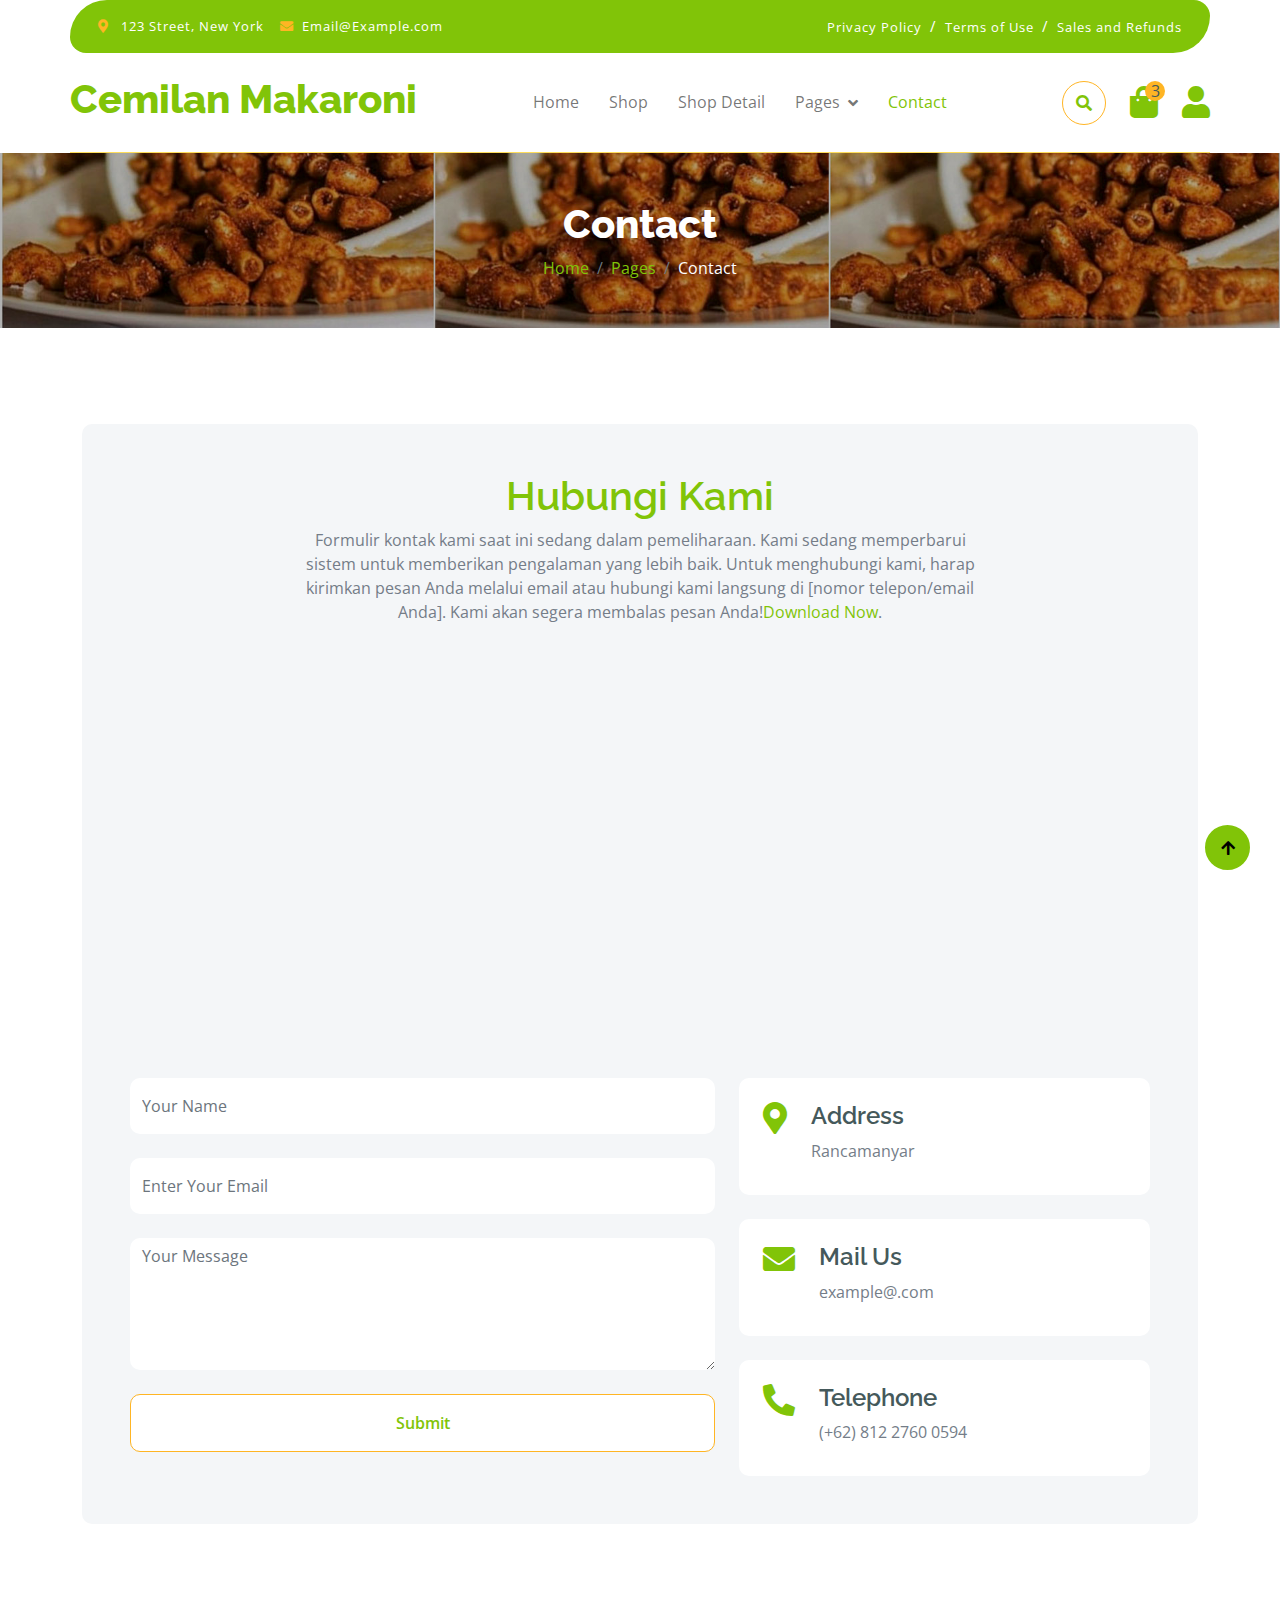
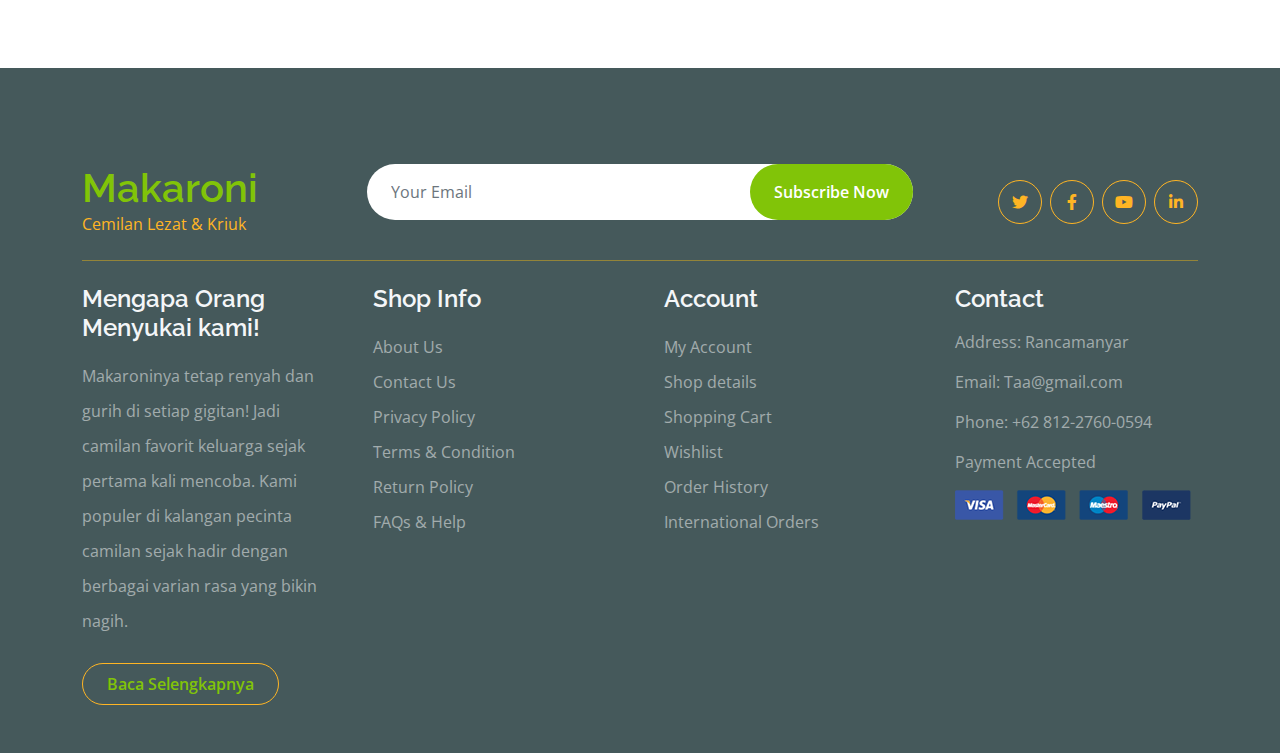
<file: contact.html>
<!DOCTYPE html>
<html lang="en">

    <head>
        <meta charset="utf-8">
        <title>Cemilan Makaroni Dengan Berbagai Varian Rasa</title>
        <meta content="width=device-width, initial-scale=1.0" name="viewport">
        <meta content="" name="keywords">
        <meta content="" name="description">

        <!-- Google Web Fonts -->
        <link rel="preconnect" href="https://fonts.googleapis.com">
        <link rel="preconnect" href="https://fonts.gstatic.com" crossorigin>
        <link href="https://fonts.googleapis.com/css2?family=Open+Sans:wght@400;600&family=Raleway:wght@600;800&display=swap" rel="stylesheet"> 

        <!-- Icon Font Stylesheet -->
        <link rel="stylesheet" href="https://use.fontawesome.com/releases/v5.15.4/css/all.css"/>
        <link href="https://cdn.jsdelivr.net/npm/bootstrap-icons@1.4.1/font/bootstrap-icons.css" rel="stylesheet">

        <!-- Libraries Stylesheet -->
        <link href="lib/lightbox/css/lightbox.min.css" rel="stylesheet">
        <link href="lib/owlcarousel/assets/owl.carousel.min.css" rel="stylesheet">


        <!-- Customized Bootstrap Stylesheet -->
        <link href="css/bootstrap.min.css" rel="stylesheet">

        <!-- Template Stylesheet -->
        <link href="css/style.css" rel="stylesheet">
    </head>

    <body>

        <!-- Spinner Start -->
        <div id="spinner" class="show w-100 vh-100 bg-white position-fixed translate-middle top-50 start-50  d-flex align-items-center justify-content-center">
            <div class="spinner-grow text-primary" role="status"></div>
        </div>
        <!-- Spinner End -->

        <!-- Navbar start -->
        <div class="container-fluid fixed-top">
            <div class="container topbar bg-primary d-none d-lg-block">
                <div class="d-flex justify-content-between">
                    <div class="top-info ps-2">
                        <small class="me-3"><i class="fas fa-map-marker-alt me-2 text-secondary"></i> <a href="#" class="text-white">123 Street, New York</a></small>
                        <small class="me-3"><i class="fas fa-envelope me-2 text-secondary"></i><a href="#" class="text-white">Email@Example.com</a></small>
                    </div>
                    <div class="top-link pe-2">
                        <a href="#" class="text-white"><small class="text-white mx-2">Privacy Policy</small>/</a>
                        <a href="#" class="text-white"><small class="text-white mx-2">Terms of Use</small>/</a>
                        <a href="#" class="text-white"><small class="text-white ms-2">Sales and Refunds</small></a>
                    </div>
                </div>
            </div>
            <div class="container px-0">
                <nav class="navbar navbar-light bg-white navbar-expand-xl">
                    <a href="index.html" class="navbar-brand"><h1 class="text-primary display-6">Cemilan Makaroni</h1></a>
                    <button class="navbar-toggler py-2 px-3" type="button" data-bs-toggle="collapse" data-bs-target="#navbarCollapse">
                        <span class="fa fa-bars text-primary"></span>
                    </button>
                    <div class="collapse navbar-collapse bg-white" id="navbarCollapse">
                        <div class="navbar-nav mx-auto">
                            <a href="index.html" class="nav-item nav-link">Home</a>
                            <a href="shop.html" class="nav-item nav-link">Shop</a>
                            <a href="shop-detail.html" class="nav-item nav-link">Shop Detail</a>
                            <div class="nav-item dropdown">
                                <a href="#" class="nav-link dropdown-toggle" data-bs-toggle="dropdown">Pages</a>
                                <div class="dropdown-menu m-0 bg-secondary rounded-0">
                                    <a href="cart.html" class="dropdown-item">Cart</a>
                                    <a href="chackout.html" class="dropdown-item">Chackout</a>
                                    <a href="testimonial.html" class="dropdown-item">Testimonial</a>
                                    <a href="404.html" class="dropdown-item">404 Page</a>
                                </div>
                            </div>
                            <a href="contact.html" class="nav-item nav-link active">Contact</a>
                        </div>
                        <div class="d-flex m-3 me-0">
                            <button class="btn-search btn border border-secondary btn-md-square rounded-circle bg-white me-4" data-bs-toggle="modal" data-bs-target="#searchModal"><i class="fas fa-search text-primary"></i></button>
                            <a href="#" class="position-relative me-4 my-auto">
                                <i class="fa fa-shopping-bag fa-2x"></i>
                                <span class="position-absolute bg-secondary rounded-circle d-flex align-items-center justify-content-center text-dark px-1" style="top: -5px; left: 15px; height: 20px; min-width: 20px;">3</span>
                            </a>
                            <a href="#" class="my-auto">
                                <i class="fas fa-user fa-2x"></i>
                            </a>
                        </div>
                    </div>
                </nav>
            </div>
        </div>
        <!-- Navbar End -->

        <!-- Modal Search Start -->
        <div class="modal fade" id="searchModal" tabindex="-1" aria-labelledby="exampleModalLabel" aria-hidden="true">
            <div class="modal-dialog modal-fullscreen">
                <div class="modal-content rounded-0">
                    <div class="modal-header">
                        <h5 class="modal-title" id="exampleModalLabel">Search by keyword</h5>
                        <button type="button" class="btn-close" data-bs-dismiss="modal" aria-label="Close"></button>
                    </div>
                    <div class="modal-body d-flex align-items-center">
                        <div class="input-group w-75 mx-auto d-flex">
                            <input type="search" class="form-control p-3" placeholder="keywords" aria-describedby="search-icon-1">
                            <span id="search-icon-1" class="input-group-text p-3"><i class="fa fa-search"></i></span>
                        </div>
                    </div>
                </div>
            </div>
        </div>
        <!-- Modal Search End -->

        <!-- Single Page Header start -->
        <div class="container-fluid page-header py-5">
            <h1 class="text-center text-white display-6">Contact</h1>
            <ol class="breadcrumb justify-content-center mb-0">
                <li class="breadcrumb-item"><a href="#">Home</a></li>
                <li class="breadcrumb-item"><a href="#">Pages</a></li>
                <li class="breadcrumb-item active text-white">Contact</li>
            </ol>
        </div>
        <!-- Single Page Header End -->

        <!-- Contact Start -->
        <div class="container-fluid contact py-5">
            <div class="container py-5">
                <div class="p-5 bg-light rounded">
                    <div class="row g-4">
                        <div class="col-12">
                            <div class="text-center mx-auto" style="max-width: 700px;">
                                <h1 class="text-primary">Hubungi Kami</h1>
                                <p class="mb-4">Formulir kontak kami saat ini sedang dalam pemeliharaan. Kami sedang memperbarui sistem untuk memberikan pengalaman yang lebih baik. Untuk menghubungi kami, harap kirimkan pesan Anda melalui email atau hubungi kami langsung di [nomor telepon/email Anda]. Kami akan segera membalas pesan Anda!<a href="https://htmlcodex.com/contact-form">Download Now</a>.</p>
                            </div>
                            <div class="map-container">
                                <iframe 
                                    src="https://www.google.com/maps/embed?pb=!1m18!1m12!1m3!1d63382.07025068878!2d107.5720734!3d-6.990463!2m3!1f0!2f0!3f0!3m2!1i1024!2i768!4f13.1!3m3!1m2!1s0x2e68e93f57604af1%3A0xa277ba293a3b53dd!2sRancamanyar%2C%20Kec.%20Baleendah%2C%20Kabupaten%20Bandung%2C%20Jawa%20Barat!5e0!3m2!1sid!2sid!4v1700000000000!5m2!1sid!2sid"
                                    width="100%" 
                                    height="400px" 
                                    style="border:0;" 
                                    allowfullscreen="" 
                                    loading="lazy">
                                </iframe>
                            </div>
                            
                        </div>
                        <div class="col-lg-7">
                            <form action="" class="">
                                <input type="text" class="w-100 form-control border-0 py-3 mb-4" placeholder="Your Name">
                                <input type="email" class="w-100 form-control border-0 py-3 mb-4" placeholder="Enter Your Email">
                                <textarea class="w-100 form-control border-0 mb-4" rows="5" cols="10" placeholder="Your Message"></textarea>
                                <button class="w-100 btn form-control border-secondary py-3 bg-white text-primary " type="submit">Submit</button>
                            </form>
                        </div>
                        <div class="col-lg-5">
                            <div class="d-flex p-4 rounded mb-4 bg-white">
                                <i class="fas fa-map-marker-alt fa-2x text-primary me-4"></i>
                                <div>
                                    <h4>Address</h4>
                                    <p class="mb-2">Rancamanyar</p>
                                </div>
                            </div>
                            <div class="d-flex p-4 rounded mb-4 bg-white">
                                <i class="fas fa-envelope fa-2x text-primary me-4"></i>
                                <div>
                                    <h4>Mail Us</h4>
                                    <p class="mb-2">example@.com</p>
                                </div>
                            </div>
                            <div class="d-flex p-4 rounded bg-white">
                                <i class="fa fa-phone-alt fa-2x text-primary me-4"></i>
                                <div>
                                    <h4>Telephone</h4>
                                    <p class="mb-2">(+62) 812 2760 0594</p>
                                </div>
                            </div>
                        </div>
                    </div>
                </div>
            </div>
        </div>
        <!-- Contact End -->

        <!-- Footer Start -->
        <div class="container-fluid bg-dark text-white-50 footer pt-5 mt-5">
            <div class="container py-5">
                <div class="pb-4 mb-4" style="border-bottom: 1px solid rgba(226, 175, 24, 0.5) ;">
                    <div class="row g-4">
                        <div class="col-lg-3">
                            <a href="#">
                                <h1 class="text-primary mb-0">Makaroni</h1>
                                <p class="text-secondary mb-0">Cemilan Lezat & Kriuk</p>
                            </a>
                        </div>
                        <div class="col-lg-6">
                            <div class="position-relative mx-auto">
                                <input class="form-control border-0 w-100 py-3 px-4 rounded-pill" type="number" placeholder="Your Email">
                                <button type="submit" class="btn btn-primary border-0 border-secondary py-3 px-4 position-absolute rounded-pill text-white" style="top: 0; right: 0;">Subscribe Now</button>
                            </div>
                        </div>
                        <div class="col-lg-3">
                            <div class="d-flex justify-content-end pt-3">
                                <a class="btn  btn-outline-secondary me-2 btn-md-square rounded-circle" href=""><i class="fab fa-twitter"></i></a>
                                <a class="btn btn-outline-secondary me-2 btn-md-square rounded-circle" href=""><i class="fab fa-facebook-f"></i></a>
                                <a class="btn btn-outline-secondary me-2 btn-md-square rounded-circle" href=""><i class="fab fa-youtube"></i></a>
                                <a class="btn btn-outline-secondary btn-md-square rounded-circle" href=""><i class="fab fa-linkedin-in"></i></a>
                            </div>
                        </div>
                    </div>
                </div>
                <div class="row g-5">
                    <div class="col-lg-3 col-md-6">
                        <div class="footer-item">
                            <h4 class="text-light mb-3">Mengapa Orang Menyukai kami!</h4>
                            <p class="mb-4">Makaroninya tetap renyah dan gurih di setiap gigitan! Jadi camilan favorit keluarga sejak pertama kali mencoba. Kami populer di kalangan pecinta camilan sejak hadir dengan berbagai varian rasa yang bikin nagih.</p>
                            <a href="" class="btn border-secondary py-2 px-4 rounded-pill text-primary">Baca Selengkapnya</a>
                        </div>
                    </div>
                    <div class="col-lg-3 col-md-6">
                        <div class="d-flex flex-column text-start footer-item">
                            <h4 class="text-light mb-3">Shop Info</h4>
                            <a class="btn-link" href="">About Us</a>
                            <a class="btn-link" href="">Contact Us</a>
                            <a class="btn-link" href="">Privacy Policy</a>
                            <a class="btn-link" href="">Terms & Condition</a>
                            <a class="btn-link" href="">Return Policy</a>
                            <a class="btn-link" href="">FAQs & Help</a>
                        </div>
                    </div>
                    <div class="col-lg-3 col-md-6">
                        <div class="d-flex flex-column text-start footer-item">
                            <h4 class="text-light mb-3">Account</h4>
                            <a class="btn-link" href="">My Account</a>
                            <a class="btn-link" href="">Shop details</a>
                            <a class="btn-link" href="">Shopping Cart</a>
                            <a class="btn-link" href="">Wishlist</a>
                            <a class="btn-link" href="">Order History</a>
                            <a class="btn-link" href="">International Orders</a>
                        </div>
                    </div>
                    <div class="col-lg-3 col-md-6">
                        <div class="footer-item">
                            <h4 class="text-light mb-3">Contact</h4>
                            <p>Address: Rancamanyar</p>
                            <p>Email: Taa@gmail.com</p>
                            <p>Phone: +62 812-2760-0594</p>
                            <p>Payment Accepted</p>
                            <img src="img/payment.png" class="img-fluid" alt="">
                        </div>
                    </div>
                </div>
            </div>
        </div>
        <!-- Footer End -->
        <!-- Back to Top -->
        <a href="#" class="btn btn-primary border-3 border-primary rounded-circle back-to-top"><i class="fa fa-arrow-up"></i></a>   
       
    <!-- JavaScript Libraries -->
    <script src="https://ajax.googleapis.com/ajax/libs/jquery/3.6.4/jquery.min.js"></script>
    <script src="https://cdn.jsdelivr.net/npm/bootstrap@5.0.0/dist/js/bootstrap.bundle.min.js"></script>
    <script src="lib/easing/easing.min.js"></script>
    <script src="lib/waypoints/waypoints.min.js"></script>
    <script src="lib/lightbox/js/lightbox.min.js"></script>
    <script src="lib/owlcarousel/owl.carousel.min.js"></script>

    <!-- Template Javascript -->
    <script src="js/main.js"></script>
    </body>

</html>
</file>
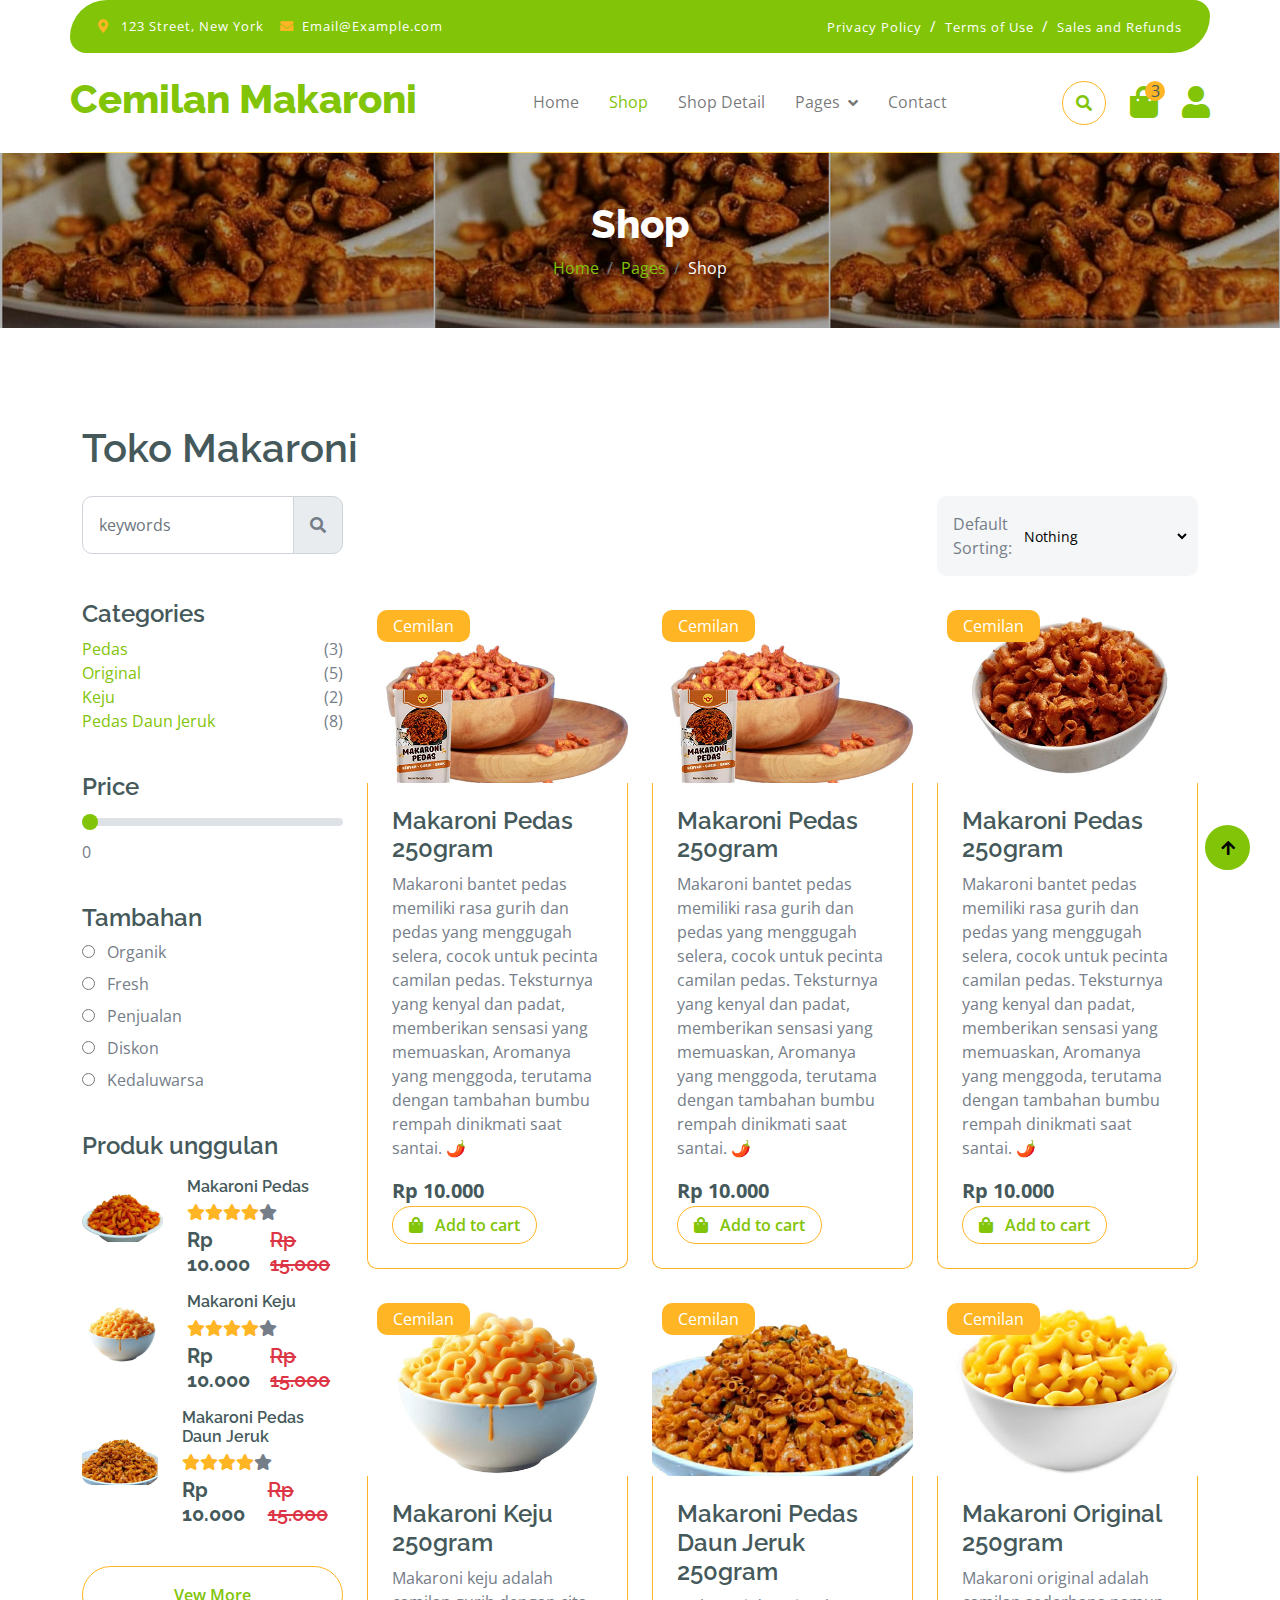
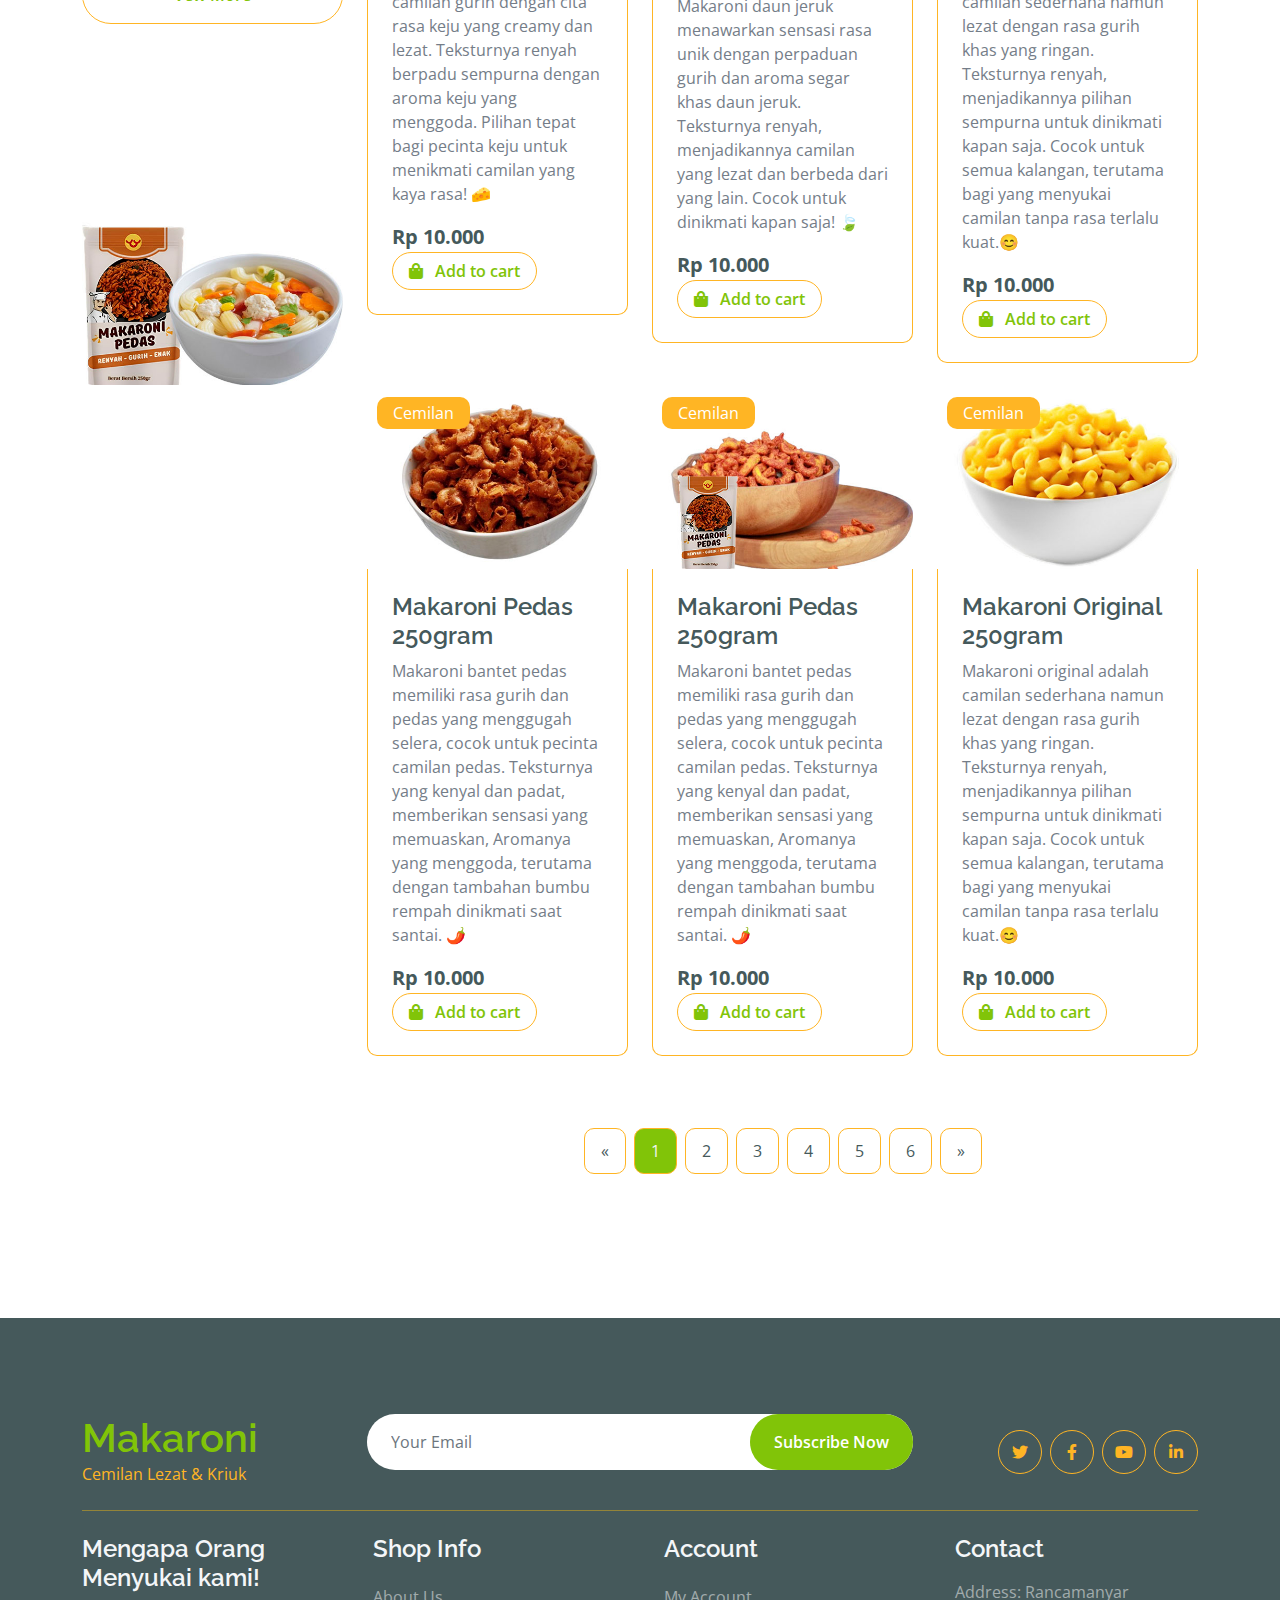
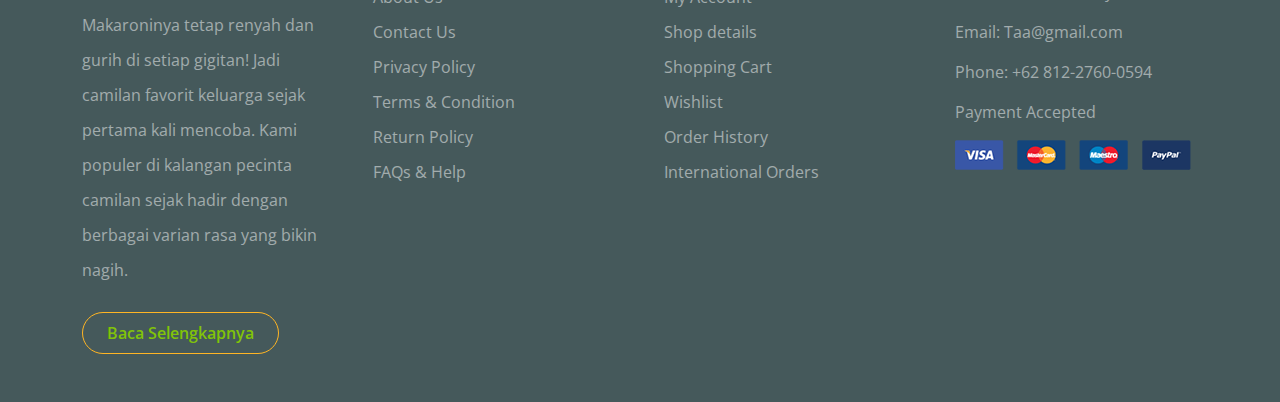
<file: shop.html>
<!DOCTYPE html>
<html lang="en">

    <head>
        <meta charset="utf-8">
        <title>Cemilan Makaroni Dengan Berbagai Varian Rasa</title>
        <meta content="width=device-width, initial-scale=1.0" name="viewport">
        <meta content="" name="keywords">
        <meta content="" name="description">

        <!-- Google Web Fonts -->
        <link rel="preconnect" href="https://fonts.googleapis.com">
        <link rel="preconnect" href="https://fonts.gstatic.com" crossorigin>
        <link href="https://fonts.googleapis.com/css2?family=Open+Sans:wght@400;600&family=Raleway:wght@600;800&display=swap" rel="stylesheet"> 

        <!-- Icon Font Stylesheet -->
        <link rel="stylesheet" href="https://use.fontawesome.com/releases/v5.15.4/css/all.css"/>
        <link href="https://cdn.jsdelivr.net/npm/bootstrap-icons@1.4.1/font/bootstrap-icons.css" rel="stylesheet">

        <!-- Libraries Stylesheet -->
        <link href="lib/lightbox/css/lightbox.min.css" rel="stylesheet">
        <link href="lib/owlcarousel/assets/owl.carousel.min.css" rel="stylesheet">

        <!-- Customized Bootstrap Stylesheet -->
        <link href="css/bootstrap.min.css" rel="stylesheet">

        <!-- Template Stylesheet -->
        <link href="css/style.css" rel="stylesheet">
    </head>

    <body>

        <!-- Spinner Start -->
        <div id="spinner" class="show w-100 vh-100 bg-white position-fixed translate-middle top-50 start-50  d-flex align-items-center justify-content-center">
            <div class="spinner-grow text-primary" role="status"></div>
        </div>
        <!-- Spinner End -->


        <!-- Navbar start -->
        <div class="container-fluid fixed-top">
            <div class="container topbar bg-primary d-none d-lg-block">
                <div class="d-flex justify-content-between">
                    <div class="top-info ps-2">
                        <small class="me-3"><i class="fas fa-map-marker-alt me-2 text-secondary"></i> <a href="#" class="text-white">123 Street, New York</a></small>
                        <small class="me-3"><i class="fas fa-envelope me-2 text-secondary"></i><a href="#" class="text-white">Email@Example.com</a></small>
                    </div>
                    <div class="top-link pe-2">
                        <a href="#" class="text-white"><small class="text-white mx-2">Privacy Policy</small>/</a>
                        <a href="#" class="text-white"><small class="text-white mx-2">Terms of Use</small>/</a>
                        <a href="#" class="text-white"><small class="text-white ms-2">Sales and Refunds</small></a>
                    </div>
                </div>
            </div>
            <div class="container px-0">
                <nav class="navbar navbar-light bg-white navbar-expand-xl">
                    <a href="index.html" class="navbar-brand"><h1 class="text-primary display-6">Cemilan Makaroni </h1></a>
                    <button class="navbar-toggler py-2 px-3" type="button" data-bs-toggle="collapse" data-bs-target="#navbarCollapse">
                        <span class="fa fa-bars text-primary"></span>
                    </button>
                    <div class="collapse navbar-collapse bg-white" id="navbarCollapse">
                        <div class="navbar-nav mx-auto">
                            <a href="index.html" class="nav-item nav-link">Home</a>
                            <a href="shop.html" class="nav-item nav-link active">Shop</a>
                            <a href="shop-detail.html" class="nav-item nav-link">Shop Detail</a>
                            <div class="nav-item dropdown">
                                <a href="#" class="nav-link dropdown-toggle" data-bs-toggle="dropdown">Pages</a>
                                <div class="dropdown-menu m-0 bg-secondary rounded-0">
                                    <a href="cart.html" class="dropdown-item">Cart</a>
                                    <a href="chackout.html" class="dropdown-item">Chackout</a>
                                    <a href="testimonial.html" class="dropdown-item">Testimonial</a>
                                    <a href="404.html" class="dropdown-item">404 Page</a>
                                </div>
                            </div>
                            <a href="contact.html" class="nav-item nav-link">Contact</a>
                        </div>
                        <div class="d-flex m-3 me-0">
                            <button class="btn-search btn border border-secondary btn-md-square rounded-circle bg-white me-4" data-bs-toggle="modal" data-bs-target="#searchModal"><i class="fas fa-search text-primary"></i></button>
                            <a href="#" class="position-relative me-4 my-auto">
                                <i class="fa fa-shopping-bag fa-2x"></i>
                                <span class="position-absolute bg-secondary rounded-circle d-flex align-items-center justify-content-center text-dark px-1" style="top: -5px; left: 15px; height: 20px; min-width: 20px;">3</span>
                            </a>
                            <a href="#" class="my-auto">
                                <i class="fas fa-user fa-2x"></i>
                            </a>
                        </div>
                    </div>
                </nav>
            </div>
        </div>
        <!-- Navbar End -->

        <!-- Modal Search Start -->
        <div class="modal fade" id="searchModal" tabindex="-1" aria-labelledby="exampleModalLabel" aria-hidden="true">
            <div class="modal-dialog modal-fullscreen">
                <div class="modal-content rounded-0">
                    <div class="modal-header">
                        <h5 class="modal-title" id="exampleModalLabel">Search by keyword</h5>
                        <button type="button" class="btn-close" data-bs-dismiss="modal" aria-label="Close"></button>
                    </div>
                    <div class="modal-body d-flex align-items-center">
                        <div class="input-group w-75 mx-auto d-flex">
                            <input type="search" class="form-control p-3" placeholder="keywords" aria-describedby="search-icon-1">
                            <span id="search-icon-1" class="input-group-text p-3"><i class="fa fa-search"></i></span>
                        </div>
                    </div>
                </div>
            </div>
        </div>
        <!-- Modal Search End -->

        <!-- Single Page Header start -->
        <div class="container-fluid page-header py-5">
            <h1 class="text-center text-white display-6">Shop</h1>
            <ol class="breadcrumb justify-content-center mb-0">
                <li class="breadcrumb-item"><a href="#">Home</a></li>
                <li class="breadcrumb-item"><a href="#">Pages</a></li>
                <li class="breadcrumb-item active text-white">Shop</li>
            </ol>
        </div>
        <!-- Single Page Header End -->


        <!-- makaroni Shop Start-->
        <div class="container-fluid fruite py-5">
            <div class="container py-5">
                <h1 class="mb-4">Toko Makaroni</h1>
                <div class="row g-4">
                    <div class="col-lg-12">
                        <div class="row g-4">
                            <div class="col-xl-3">
                                <div class="input-group w-100 mx-auto d-flex">
                                    <input type="search" class="form-control p-3" placeholder="keywords" aria-describedby="search-icon-1">
                                    <span id="search-icon-1" class="input-group-text p-3"><i class="fa fa-search"></i></span>
                                </div>
                            </div>
                            <div class="col-6"></div>
                            <div class="col-xl-3">
                                <div class="bg-light ps-3 py-3 rounded d-flex justify-content-between mb-4">
                                    <label for="fruits">Default Sorting:</label>
                                    <select id="fruits" name="fruitlist" class="border-0 form-select-sm bg-light me-3" form="fruitform">
                                        <option value="volvo">Nothing</option>
                                        <option value="saab">Makaroni Keju</option>
                                        <option value="opel">Makaroni Keju & Telur</option>
                                        <option value="audi">Makaroni Sup Ayam</option>
                                    </select>
                                </div>
                            </div>
                        </div>
                        <div class="row g-4">
                            <div class="col-lg-3">
                                <div class="row g-4">
                                    <div class="col-lg-12">
                                        <div class="mb-3">
                                            <h4>Categories</h4>
                                            <ul class="list-unstyled makaroni-categorie">
                                                <li>
                                                    <div class="d-flex justify-content-between makaroni-name">
                                                        <a href="#">Pedas</a>
                                                        <span>(3)</span>
                                                    </div>
                                                </li>
                                                <li>
                                                    <div class="d-flex justify-content-between makaroni-name">
                                                        <a href="#">Original</a>
                                                        <span>(5)</span>
                                                    </div>
                                                </li>
                                                <li>
                                                    <div class="d-flex justify-content-between makaroni-name">
                                                        <a href="#">Keju</a>
                                                        <span>(2)</span>
                                                    </div>
                                                </li>
                                                <li>
                                                    <div class="d-flex justify-content-between makaroni-name">
                                                        <a href="#">Pedas Daun Jeruk</a>
                                                        <span>(8)</span>
                                                    </div>
                                                </li>
                                            </ul>
                                        </div>
                                    </div>
                                    <div class="col-lg-12">
                                        <div class="mb-3">
                                            <h4 class="mb-2">Price</h4>
                                            <input type="range" class="form-range w-100" id="rangeInput" name="rangeInput" min="0" max="500" value="0" oninput="amount.value=rangeInput.value">
                                            <output id="amount" name="amount" min-velue="0" max-value="500" for="rangeInput">0</output>
                                        </div>
                                    </div>
                                    <div class="col-lg-12">
                                        <div class="mb-3">
                                            <h4>Tambahan</h4>
                                            <div class="mb-2">
                                                <input type="radio" class="me-2" id="Categories-1" name="Categories-1" value="Beverages">
                                                <label for="Categories-1"> Organik</label>
                                            </div>
                                            <div class="mb-2">
                                                <input type="radio" class="me-2" id="Categories-2" name="Categories-1" value="Beverages">
                                                <label for="Categories-2"> Fresh</label>
                                            </div>
                                            <div class="mb-2">
                                                <input type="radio" class="me-2" id="Categories-3" name="Categories-1" value="Beverages">
                                                <label for="Categories-3"> Penjualan</label>
                                            </div>
                                            <div class="mb-2">
                                                <input type="radio" class="me-2" id="Categories-4" name="Categories-1" value="Beverages">
                                                <label for="Categories-4"> Diskon</label>
                                            </div>
                                            <div class="mb-2">
                                                <input type="radio" class="me-2" id="Categories-5" name="Categories-1" value="Beverages">
                                                <label for="Categories-5"> Kedaluwarsa</label>
                                            </div>
                                        </div>
                                    </div>
                                    <div class="col-lg-12">
                                        <h4 class="mb-3">Produk unggulan</h4>
                                        <div class="d-flex align-items-center justify-content-start">
                                            <div class="rounded me-4" style="width: 100px; height: 100px;">
                                                <img src="img/Item-1.jpg" class="img-fluid rounded" alt="">
                                            </div>
                                            <div>
                                                <h6 class="mb-2">Makaroni Pedas</h6>
                                                <div class="d-flex mb-2">
                                                    <i class="fa fa-star text-secondary"></i>
                                                    <i class="fa fa-star text-secondary"></i>
                                                    <i class="fa fa-star text-secondary"></i>
                                                    <i class="fa fa-star text-secondary"></i>
                                                    <i class="fa fa-star"></i>
                                                </div>
                                                <div class="d-flex mb-2">
                                                    <h5 class="fw-bold me-2">Rp 10.000</h5>
                                                    <h5 class="text-danger text-decoration-line-through">Rp 15.000</h5>
                                                </div>
                                            </div>
                                        </div>
                                        <div class="d-flex align-items-center justify-content-start">
                                            <div class="rounded me-4" style="width: 100px; height: 100px;">
                                                <img src="img/Item-2.jpg" class="img-fluid rounded" alt="">
                                            </div>
                                            <div>
                                                <h6 class="mb-2">Makaroni Keju</h6>
                                                <div class="d-flex mb-2">
                                                    <i class="fa fa-star text-secondary"></i>
                                                    <i class="fa fa-star text-secondary"></i>
                                                    <i class="fa fa-star text-secondary"></i>
                                                    <i class="fa fa-star text-secondary"></i>
                                                    <i class="fa fa-star"></i>
                                                </div>
                                                <div class="d-flex mb-2">
                                                    <h5 class="fw-bold me-2">Rp 10.000</h5>
                                                    <h5 class="text-danger text-decoration-line-through">Rp 15.000</h5>
                                                </div>
                                            </div>
                                        </div>
                                        <div class="d-flex align-items-center justify-content-start">
                                            <div class="rounded me-4" style="width: 100px; height: 100px;">
                                                <img src="img/Item-3.jpg" class="img-fluid rounded" alt="">
                                            </div>
                                            <div>
                                                <h6 class="mb-2">Makaroni Pedas Daun Jeruk</h6>
                                                <div class="d-flex mb-2">
                                                    <i class="fa fa-star text-secondary"></i>
                                                    <i class="fa fa-star text-secondary"></i>
                                                    <i class="fa fa-star text-secondary"></i>
                                                    <i class="fa fa-star text-secondary"></i>
                                                    <i class="fa fa-star"></i>
                                                </div>
                                                <div class="d-flex mb-2">
                                                    <h5 class="fw-bold me-2">Rp 10.000</h5>
                                                    <h5 class="text-danger text-decoration-line-through">Rp 15.000</h5>
                                                </div>
                                            </div>
                                        </div>
                                        <div class="d-flex justify-content-center my-4">
                                            <a href="#" class="btn border border-secondary px-4 py-3 rounded-pill text-primary w-100">Vew More</a>
                                        </div>
                                    </div>
                                    <div class="col-lg-12">
                                        <div class="position-relative">
                                            <img src="img/banner-Makaroni.jpg" class="img-fluid w-100 rounded" alt="">
                                        </div>
                                    </div>
                                </div>
                            </div>
                            <div class="col-lg-9">
                                <div class="row g-4 justify-content-center">
                                    <div class="col-md-6 col-lg-6 col-xl-4">
                                        <div class="rounded position-relative makaroni-item">
                                            <div class="makaroni-img">
                                                <img src="img/makaroni-item-5.jpg" class="img-fluid w-100 rounded-top" alt="">
                                            </div>
                                            <div class="text-white bg-secondary px-3 py-1 rounded position-absolute" style="top: 10px; left: 10px;">Cemilan</div>
                                            <div class="p-4 border border-secondary border-top-0 rounded-bottom">
                                                <h4>Makaroni Pedas  250gram</h4>
                                                <p>Makaroni bantet pedas memiliki rasa gurih dan pedas yang menggugah selera, cocok untuk pecinta camilan pedas. Teksturnya yang kenyal dan padat, memberikan sensasi yang memuaskan, Aromanya yang menggoda, terutama dengan tambahan bumbu rempah dinikmati saat santai. 🌶️</p>
                                                <div class="d-flex justify-content-between flex-lg-wrap">
                                                    <p class="text-dark fs-5 fw-bold mb-0">Rp 10.000</p>
                                                    <a href="#" class="btn border border-secondary rounded-pill px-3 text-primary"><i class="fa fa-shopping-bag me-2 text-primary"></i> Add to cart</a>
                                                </div>
                                            </div>
                                        </div>
                                    </div>
                                    <div class="col-md-6 col-lg-6 col-xl-4">
                                        <div class="rounded position-relative makaroni-item">
                                            <div class="makaroni-img">
                                                <img src="img/makaroni-item-5.jpg" class="img-fluid w-100 rounded-top" alt="">
                                            </div>
                                            <div class="text-white bg-secondary px-3 py-1 rounded position-absolute" style="top: 10px; left: 10px;">Cemilan</div>
                                            <div class="p-4 border border-secondary border-top-0 rounded-bottom">
                                                <h4>Makaroni Pedas  250gram</h4>
                                                <p>Makaroni bantet pedas memiliki rasa gurih dan pedas yang menggugah selera, cocok untuk pecinta camilan pedas. Teksturnya yang kenyal dan padat, memberikan sensasi yang memuaskan, Aromanya yang menggoda, terutama dengan tambahan bumbu rempah dinikmati saat santai. 🌶️</p>
                                                <div class="d-flex justify-content-between flex-lg-wrap">
                                                    <p class="text-dark fs-5 fw-bold mb-0">Rp 10.000</p>
                                                    <a href="#" class="btn border border-secondary rounded-pill px-3 text-primary"><i class="fa fa-shopping-bag me-2 text-primary"></i> Add to cart</a>
                                                </div>
                                            </div>
                                        </div>
                                    </div>
                                    <div class="col-md-6 col-lg-6 col-xl-4">
                                        <div class="rounded position-relative makaroni-item">
                                            <div class="makaroni-img">
                                                <img src="img/makaroni-item-2.jpg" class="img-fluid w-100 rounded-top" alt="">
                                            </div>
                                            <div class="text-white bg-secondary px-3 py-1 rounded position-absolute" style="top: 10px; left: 10px;">Cemilan</div>
                                            <div class="p-4 border border-secondary border-top-0 rounded-bottom">
                                                <h4>Makaroni Pedas 250gram</h4>
                                                <p>Makaroni bantet pedas memiliki rasa gurih dan pedas yang menggugah selera, cocok untuk pecinta camilan pedas. Teksturnya yang kenyal dan padat, memberikan sensasi yang memuaskan, Aromanya yang menggoda, terutama dengan tambahan bumbu rempah dinikmati saat santai. 🌶️</p>
                                                <div class="d-flex justify-content-between flex-lg-wrap">
                                                    <p class="text-dark fs-5 fw-bold mb-0">Rp 10.000</p>
                                                    <a href="#" class="btn border border-secondary rounded-pill px-3 text-primary"><i class="fa fa-shopping-bag me-2 text-primary"></i> Add to cart</a>
                                                </div>
                                            </div>
                                        </div>
                                    </div>
                                    <div class="col-md-6 col-lg-6 col-xl-4">
                                        <div class="rounded position-relative makaroni-item">
                                            <div class="makaroni-img">
                                                <img src="img/makaroni-item-4.jpg" class="img-fluid w-100 rounded-top" alt="">
                                            </div>
                                            <div class="text-white bg-secondary px-3 py-1 rounded position-absolute" style="top: 10px; left: 10px;">Cemilan</div>
                                            <div class="p-4 border border-secondary border-top-0 rounded-bottom">
                                                <h4>Makaroni Keju 250gram</h4>
                                                <p>Makaroni keju adalah camilan gurih dengan cita rasa keju yang creamy dan lezat. Teksturnya renyah berpadu sempurna dengan aroma keju yang menggoda. Pilihan tepat bagi pecinta keju untuk menikmati camilan yang kaya rasa! 🧀</p>
                                                <div class="d-flex justify-content-between flex-lg-wrap">
                                                    <p class="text-dark fs-5 fw-bold mb-0">Rp 10.000</p>
                                                    <a href="#" class="btn border border-secondary rounded-pill px-3 text-primary"><i class="fa fa-shopping-bag me-2 text-primary"></i> Add to cart</a>
                                                </div>
                                            </div>
                                        </div>
                                    </div>
                                    <div class="col-md-6 col-lg-6 col-xl-4">
                                        <div class="rounded position-relative makaroni-item">
                                            <div class="makaroni-img">
                                                <img src="img/makaroni-item-3.jpg" class="img-fluid w-100 rounded-top" alt="">
                                            </div>
                                            <div class="text-white bg-secondary px-3 py-1 rounded position-absolute" style="top: 10px; left: 10px;">Cemilan</div>
                                            <div class="p-4 border border-secondary border-top-0 rounded-bottom">
                                                <h4>Makaroni Pedas Daun Jeruk 250gram</h4>
                                                <p>Makaroni daun jeruk menawarkan sensasi rasa unik dengan perpaduan gurih dan aroma segar khas daun jeruk. Teksturnya renyah, menjadikannya camilan yang lezat dan berbeda dari yang lain. Cocok untuk dinikmati kapan saja! 🍃</p>
                                                <div class="d-flex justify-content-between flex-lg-wrap">
                                                    <p class="text-dark fs-5 fw-bold mb-0">Rp 10.000</p>
                                                    <a href="#" class="btn border border-secondary rounded-pill px-3 text-primary"><i class="fa fa-shopping-bag me-2 text-primary"></i> Add to cart</a>
                                                </div>
                                            </div>
                                        </div>
                                    </div>
                                    <div class="col-md-6 col-lg-6 col-xl-4">
                                        <div class="rounded position-relative makaroni-item">
                                            <div class="makaroni-img">
                                                <img src="img/makaroni-item-1.jpg" class="img-fluid w-100 rounded-top" alt="">
                                            </div>
                                            <div class="text-white bg-secondary px-3 py-1 rounded position-absolute" style="top: 10px; left: 10px;">Cemilan</div>
                                            <div class="p-4 border border-secondary border-top-0 rounded-bottom">
                                                <h4>Makaroni Original 250gram</h4>
                                                <p>Makaroni original adalah camilan sederhana namun lezat dengan rasa gurih khas yang ringan. Teksturnya renyah, menjadikannya pilihan sempurna untuk dinikmati kapan saja. Cocok untuk semua kalangan, terutama bagi yang menyukai camilan tanpa rasa terlalu kuat.😊</p>
                                                <div class="d-flex justify-content-between flex-lg-wrap">
                                                    <p class="text-dark fs-5 fw-bold mb-0">Rp 10.000</p>
                                                    <a href="#" class="btn border border-secondary rounded-pill px-3 text-primary"><i class="fa fa-shopping-bag me-2 text-primary"></i> Add to cart</a>
                                                </div>
                                            </div>
                                        </div>
                                    </div>
                                    <div class="col-md-6 col-lg-6 col-xl-4">
                                        <div class="rounded position-relative makaroni-item">
                                            <div class="makaroni-img">
                                                <img src="img/makaroni-item-2.jpg" class="img-fluid w-100 rounded-top" alt="">
                                            </div>
                                            <div class="text-white bg-secondary px-3 py-1 rounded position-absolute" style="top: 10px; left: 10px;">Cemilan</div>
                                            <div class="p-4 border border-secondary border-top-0 rounded-bottom">
                                                <h4>Makaroni Pedas 250gram</h4>
                                                <p>Makaroni bantet pedas memiliki rasa gurih dan pedas yang menggugah selera, cocok untuk pecinta camilan pedas. Teksturnya yang kenyal dan padat, memberikan sensasi yang memuaskan, Aromanya yang menggoda, terutama dengan tambahan bumbu rempah dinikmati saat santai. 🌶️</p>
                                                <div class="d-flex justify-content-between flex-lg-wrap">
                                                    <p class="text-dark fs-5 fw-bold mb-0">Rp 10.000</p>
                                                    <a href="#" class="btn border border-secondary rounded-pill px-3 text-primary"><i class="fa fa-shopping-bag me-2 text-primary"></i> Add to cart</a>
                                                </div>
                                            </div>
                                        </div>
                                    </div>
                                    <div class="col-md-6 col-lg-6 col-xl-4">
                                        <div class="rounded position-relative makaroni-item">
                                            <div class="makaroni-img">
                                                <img src="img/makaroni-item-5.jpg" class="img-fluid w-100 rounded-top" alt="">
                                            </div>
                                            <div class="text-white bg-secondary px-3 py-1 rounded position-absolute" style="top: 10px; left: 10px;">Cemilan</div>
                                            <div class="p-4 border border-secondary border-top-0 rounded-bottom">
                                                <h4>Makaroni Pedas 250gram</h4>
                                                <p>Makaroni bantet pedas memiliki rasa gurih dan pedas yang menggugah selera, cocok untuk pecinta camilan pedas. Teksturnya yang kenyal dan padat, memberikan sensasi yang memuaskan, Aromanya yang menggoda, terutama dengan tambahan bumbu rempah dinikmati saat santai. 🌶️</p>
                                                <div class="d-flex justify-content-between flex-lg-wrap">
                                                    <p class="text-dark fs-5 fw-bold mb-0">Rp 10.000</p>
                                                    <a href="#" class="btn border border-secondary rounded-pill px-3 text-primary"><i class="fa fa-shopping-bag me-2 text-primary"></i> Add to cart</a>
                                                </div>
                                            </div>
                                        </div>
                                    </div>
                                    <div class="col-md-6 col-lg-6 col-xl-4">
                                        <div class="rounded position-relative makaroni-item">
                                            <div class="makaroni-img">
                                                <img src="img/makaroni-item-1.jpg" class="img-fluid w-100 rounded-top" alt="">
                                            </div>
                                            <div class="text-white bg-secondary px-3 py-1 rounded position-absolute" style="top: 10px; left: 10px;">Cemilan</div>
                                            <div class="p-4 border border-secondary border-top-0 rounded-bottom">
                                                <h4>Makaroni Original 250gram</h4>
                                                <p>Makaroni original adalah camilan sederhana namun lezat dengan rasa gurih khas yang ringan. Teksturnya renyah, menjadikannya pilihan sempurna untuk dinikmati kapan saja. Cocok untuk semua kalangan, terutama bagi yang menyukai camilan tanpa rasa terlalu kuat.😊</p>
                                                <div class="d-flex justify-content-between flex-lg-wrap">
                                                    <p class="text-dark fs-5 fw-bold mb-0">Rp 10.000</p>
                                                    <a href="#" class="btn border border-secondary rounded-pill px-3 text-primary"><i class="fa fa-shopping-bag me-2 text-primary"></i> Add to cart</a>
                                                </div>
                                            </div>
                                        </div>
                                    </div>
                                    <div class="col-12">
                                        <div class="pagination d-flex justify-content-center mt-5">
                                            <a href="#" class="rounded">&laquo;</a>
                                            <a href="#" class="active rounded">1</a>
                                            <a href="#" class="rounded">2</a>
                                            <a href="#" class="rounded">3</a>
                                            <a href="#" class="rounded">4</a>
                                            <a href="#" class="rounded">5</a>
                                            <a href="#" class="rounded">6</a>
                                            <a href="#" class="rounded">&raquo;</a>
                                        </div>
                                    </div>
                                </div>
                            </div>
                        </div>
                    </div>
                </div>
            </div>
        </div>
        <!-- makaroni Shop End-->

        <!-- Footer Start -->
        <div class="container-fluid bg-dark text-white-50 footer pt-5 mt-5">
            <div class="container py-5">
                <div class="pb-4 mb-4" style="border-bottom: 1px solid rgba(226, 175, 24, 0.5) ;">
                    <div class="row g-4">
                        <div class="col-lg-3">
                            <a href="#">
                                <h1 class="text-primary mb-0">Makaroni</h1>
                                <p class="text-secondary mb-0">Cemilan Lezat &amp; Kriuk</p>
                            </a>
                        </div>
                        <div class="col-lg-6">
                            <div class="position-relative mx-auto">
                                <input class="form-control border-0 w-100 py-3 px-4 rounded-pill" type="number" placeholder="Your Email">
                                <button type="submit" class="btn btn-primary border-0 border-secondary py-3 px-4 position-absolute rounded-pill text-white" style="top: 0; right: 0;">Subscribe Now</button>
                            </div>
                        </div>
                        <div class="col-lg-3">
                            <div class="d-flex justify-content-end pt-3">
                                <a class="btn  btn-outline-secondary me-2 btn-md-square rounded-circle" href=""><i class="fab fa-twitter"></i></a>
                                <a class="btn btn-outline-secondary me-2 btn-md-square rounded-circle" href=""><i class="fab fa-facebook-f"></i></a>
                                <a class="btn btn-outline-secondary me-2 btn-md-square rounded-circle" href=""><i class="fab fa-youtube"></i></a>
                                <a class="btn btn-outline-secondary btn-md-square rounded-circle" href=""><i class="fab fa-linkedin-in"></i></a>
                            </div>
                        </div>
                    </div>
                </div>
                <div class="row g-5">
                    <div class="col-lg-3 col-md-6">
                        <div class="footer-item">
                            <h4 class="text-light mb-3">Mengapa Orang Menyukai kami!</h4>
                            <p class="mb-4">Makaroninya tetap renyah dan gurih di setiap gigitan! Jadi camilan favorit keluarga sejak pertama kali mencoba. Kami populer di kalangan pecinta camilan sejak hadir dengan berbagai varian rasa yang bikin nagih.</p>
                            <a href="" class="btn border-secondary py-2 px-4 rounded-pill text-primary">Baca Selengkapnya</a>
                        </div>
                    </div>
                    <div class="col-lg-3 col-md-6">
                        <div class="d-flex flex-column text-start footer-item">
                            <h4 class="text-light mb-3">Shop Info</h4>
                            <a class="btn-link" href="">About Us</a>
                            <a class="btn-link" href="">Contact Us</a>
                            <a class="btn-link" href="">Privacy Policy</a>
                            <a class="btn-link" href="">Terms & Condition</a>
                            <a class="btn-link" href="">Return Policy</a>
                            <a class="btn-link" href="">FAQs & Help</a>
                        </div>
                    </div>
                    <div class="col-lg-3 col-md-6">
                        <div class="d-flex flex-column text-start footer-item">
                            <h4 class="text-light mb-3">Account</h4>
                            <a class="btn-link" href="">My Account</a>
                            <a class="btn-link" href="">Shop details</a>
                            <a class="btn-link" href="">Shopping Cart</a>
                            <a class="btn-link" href="">Wishlist</a>
                            <a class="btn-link" href="">Order History</a>
                            <a class="btn-link" href="">International Orders</a>
                        </div>
                    </div>
                    <div class="col-lg-3 col-md-6">
                        <div class="footer-item">
                            <h4 class="text-light mb-3">Contact</h4>
                            <p>Address: Rancamanyar</p>
                            <p>Email:   Taa@gmail.com</p>
                            <p>Phone:   +62 812-2760-0594</p>
                            <p>Payment Accepted</p>
                            <img src="img/payment.png" class="img-fluid" alt="">
                        </div>
                    </div>
                </div>
            </div>
        </div>
        <!-- Footer End -->
        <!-- Back to Top -->
        <a href="#" class="btn btn-primary border-3 border-primary rounded-circle back-to-top"><i class="fa fa-arrow-up"></i></a>   
        
    <!-- JavaScript Libraries -->
    <script src="https://ajax.googleapis.com/ajax/libs/jquery/3.6.4/jquery.min.js"></script>
    <script src="https://cdn.jsdelivr.net/npm/bootstrap@5.0.0/dist/js/bootstrap.bundle.min.js"></script>
    <script src="lib/easing/easing.min.js"></script>
    <script src="lib/waypoints/waypoints.min.js"></script>
    <script src="lib/lightbox/js/lightbox.min.js"></script>
    <script src="lib/owlcarousel/owl.carousel.min.js"></script>

    <!-- Template Javascript -->
    <script src="js/main.js"></script>
    </body>

</html>
</file>
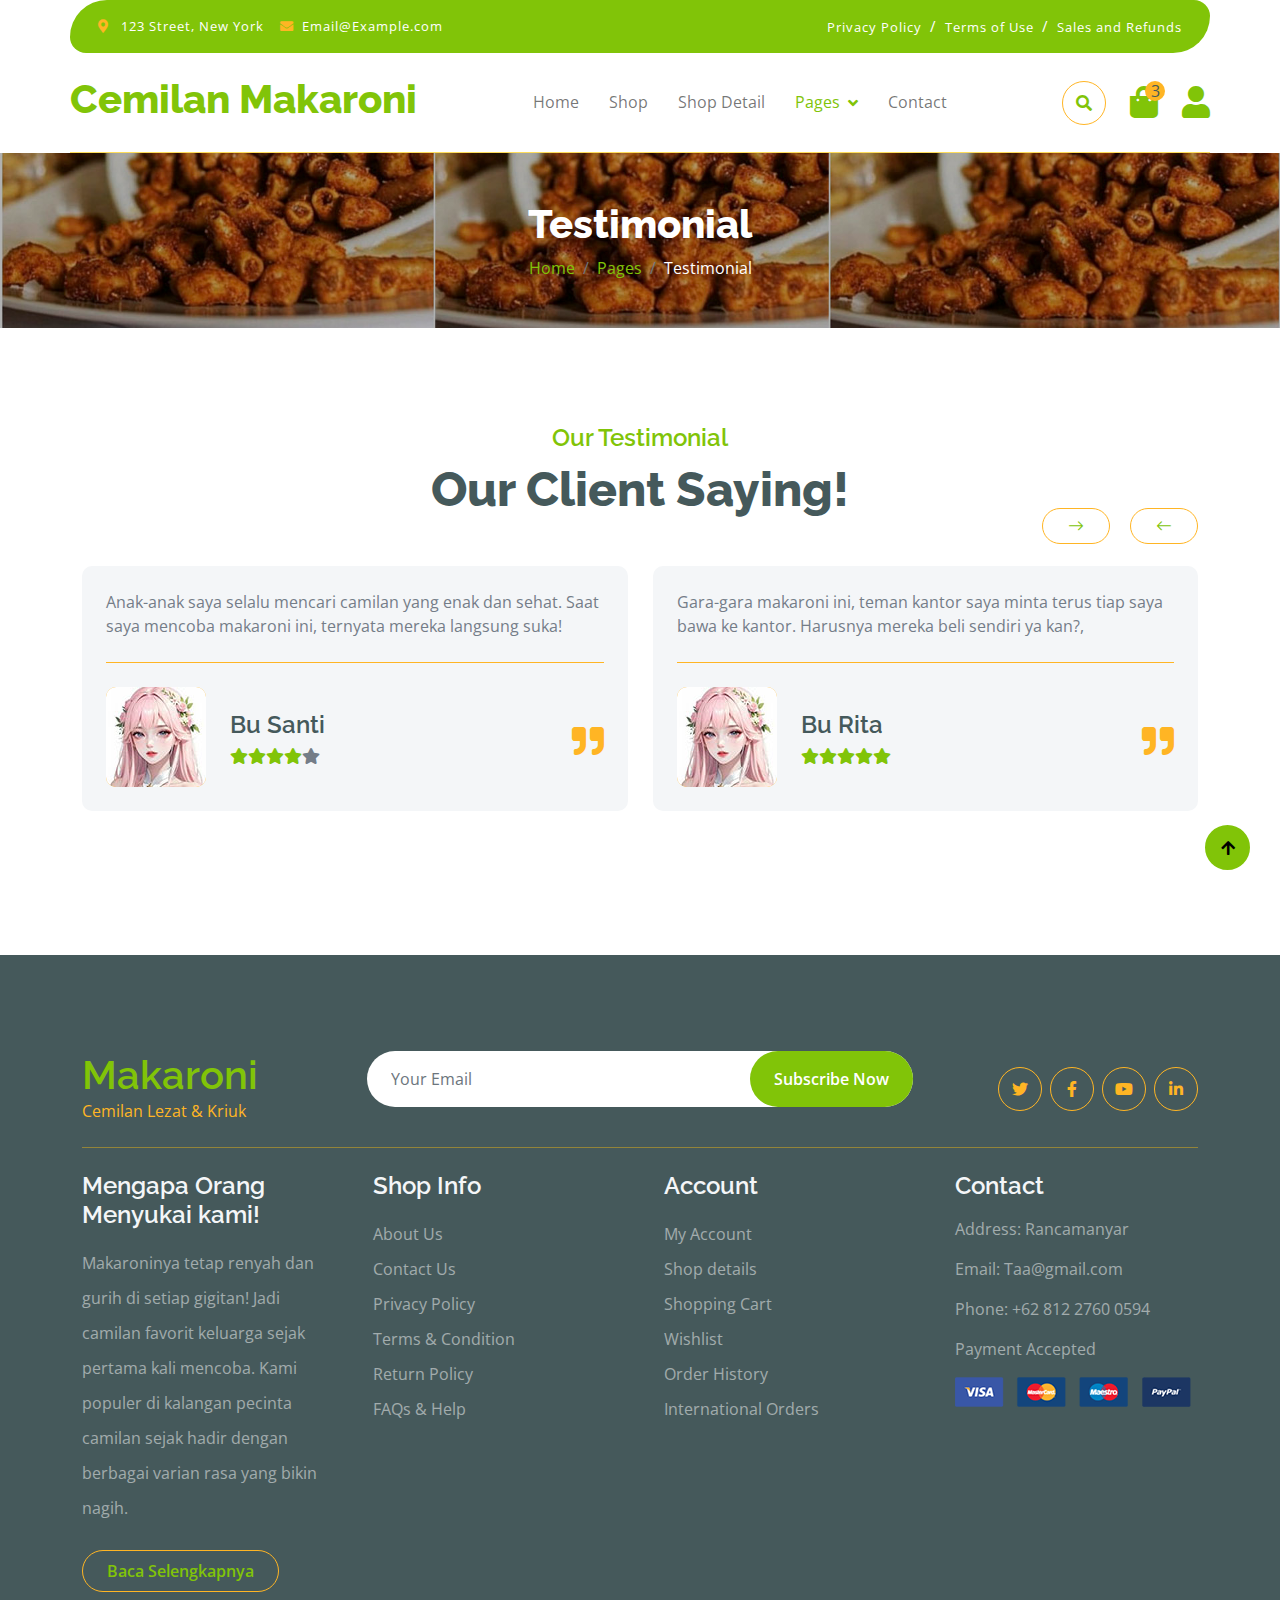
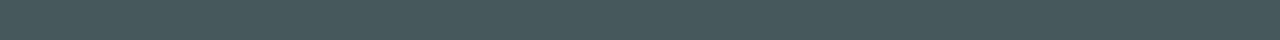
<file: testimonial.html>
<!DOCTYPE html>
<html lang="en">

    <head>
        <meta charset="utf-8">
        <title>Cemilan Makaroni Dengan Berbagai Varian Rasa</title>
        <meta content="width=device-width, initial-scale=1.0" name="viewport">
        <meta content="" name="keywords">
        <meta content="" name="description">

        <!-- Google Web Fonts -->
        <link rel="preconnect" href="https://fonts.googleapis.com">
        <link rel="preconnect" href="https://fonts.gstatic.com" crossorigin>
        <link href="https://fonts.googleapis.com/css2?family=Open+Sans:wght@400;600&family=Raleway:wght@600;800&display=swap" rel="stylesheet"> 

        <!-- Icon Font Stylesheet -->
        <link rel="stylesheet" href="https://use.fontawesome.com/releases/v5.15.4/css/all.css"/>
        <link href="https://cdn.jsdelivr.net/npm/bootstrap-icons@1.4.1/font/bootstrap-icons.css" rel="stylesheet">

        <!-- Libraries Stylesheet -->
        <link href="lib/lightbox/css/lightbox.min.css" rel="stylesheet">
        <link href="lib/owlcarousel/assets/owl.carousel.min.css" rel="stylesheet">

        <!-- Customized Bootstrap Stylesheet -->
        <link href="css/bootstrap.min.css" rel="stylesheet">

        <!-- Template Stylesheet -->
        <link href="css/style.css" rel="stylesheet">
    </head>

    <body>

        <!-- Spinner Start -->
        <div id="spinner" class="show w-100 vh-100 bg-white position-fixed translate-middle top-50 start-50  d-flex align-items-center justify-content-center">
            <div class="spinner-grow text-primary" role="status"></div>
        </div>
        <!-- Spinner End -->

        <!-- Navbar start -->
        <div class="container-fluid fixed-top">
            <div class="container topbar bg-primary d-none d-lg-block">
                <div class="d-flex justify-content-between">
                    <div class="top-info ps-2">
                        <small class="me-3"><i class="fas fa-map-marker-alt me-2 text-secondary"></i> <a href="#" class="text-white">123 Street, New York</a></small>
                        <small class="me-3"><i class="fas fa-envelope me-2 text-secondary"></i><a href="#" class="text-white">Email@Example.com</a></small>
                    </div>
                    <div class="top-link pe-2">
                        <a href="#" class="text-white"><small class="text-white mx-2">Privacy Policy</small>/</a>
                        <a href="#" class="text-white"><small class="text-white mx-2">Terms of Use</small>/</a>
                        <a href="#" class="text-white"><small class="text-white ms-2">Sales and Refunds</small></a>
                    </div>
                </div>
            </div>
            <div class="container px-0">
                <nav class="navbar navbar-light bg-white navbar-expand-xl">
                    <a href="index.html" class="navbar-brand"><h1 class="text-primary display-6">Cemilan Makaroni</h1></a>
                    <button class="navbar-toggler py-2 px-3" type="button" data-bs-toggle="collapse" data-bs-target="#navbarCollapse">
                        <span class="fa fa-bars text-primary"></span>
                    </button>
                    <div class="collapse navbar-collapse bg-white" id="navbarCollapse">
                        <div class="navbar-nav mx-auto">
                            <a href="index.html" class="nav-item nav-link">Home</a>
                            <a href="shop.html" class="nav-item nav-link">Shop</a>
                            <a href="shop-detail.html" class="nav-item nav-link">Shop Detail</a>
                            <div class="nav-item dropdown">
                                <a href="#" class="nav-link dropdown-toggle active" data-bs-toggle="dropdown">Pages</a>
                                <div class="dropdown-menu m-0 bg-secondary rounded-0">
                                    <a href="cart.html" class="dropdown-item">Cart</a>
                                    <a href="chackout.html" class="dropdown-item">Chackout</a>
                                    <a href="testimonial.html" class="dropdown-item active">Testimonial</a>
                                    <a href="404.html" class="dropdown-item">404 Page</a>
                                </div>
                            </div>
                            <a href="contact.html" class="nav-item nav-link">Contact</a>
                        </div>
                        <div class="d-flex m-3 me-0">
                            <button class="btn-search btn border border-secondary btn-md-square rounded-circle bg-white me-4" data-bs-toggle="modal" data-bs-target="#searchModal"><i class="fas fa-search text-primary"></i></button>
                            <a href="#" class="position-relative me-4 my-auto">
                                <i class="fa fa-shopping-bag fa-2x"></i>
                                <span class="position-absolute bg-secondary rounded-circle d-flex align-items-center justify-content-center text-dark px-1" style="top: -5px; left: 15px; height: 20px; min-width: 20px;">3</span>
                            </a>
                            <a href="#" class="my-auto">
                                <i class="fas fa-user fa-2x"></i>
                            </a>
                        </div>
                    </div>
                </nav>
            </div>
        </div>
        <!-- Navbar End -->

        <!-- Modal Search Start -->
        <div class="modal fade" id="searchModal" tabindex="-1" aria-labelledby="exampleModalLabel" aria-hidden="true">
            <div class="modal-dialog modal-fullscreen">
                <div class="modal-content rounded-0">
                    <div class="modal-header">
                        <h5 class="modal-title" id="exampleModalLabel">Search by keyword</h5>
                        <button type="button" class="btn-close" data-bs-dismiss="modal" aria-label="Close"></button>
                    </div>
                    <div class="modal-body d-flex align-items-center">
                        <div class="input-group w-75 mx-auto d-flex">
                            <input type="search" class="form-control p-3" placeholder="keywords" aria-describedby="search-icon-1">
                            <span id="search-icon-1" class="input-group-text p-3"><i class="fa fa-search"></i></span>
                        </div>
                    </div>
                </div>
            </div>
        </div>
        <!-- Modal Search End -->

        <!-- Single Page Header start -->
        <div class="container-fluid page-header py-5">
            <h1 class="text-center text-white display-6">Testimonial</h1>
            <ol class="breadcrumb justify-content-center mb-0">
                <li class="breadcrumb-item"><a href="#">Home</a></li>
                <li class="breadcrumb-item"><a href="#">Pages</a></li>
                <li class="breadcrumb-item active text-white">Testimonial</li>
            </ol>
        </div>
        <!-- Single Page Header End -->

        <!-- Tastimonial Start -->
        <div class="container-fluid testimonial py-5">
            <div class="container py-5">
                <div class="testimonial-header text-center">
                    <h4 class="text-primary">Our Testimonial</h4>
                    <h1 class="display-5 mb-5 text-dark">Our Client Saying!</h1>
                </div>
                <div class="owl-carousel testimonial-carousel">
                    <div class="testimonial-item img-border-radius bg-light rounded p-4">
                        <div class="position-relative">
                            <i class="fa fa-quote-right fa-2x text-secondary position-absolute" style="bottom: 30px; right: 0;"></i>
                            <div class="mb-4 pb-4 border-bottom border-secondary">
                                <p class="mb-0">Anak-anak saya selalu mencari camilan yang enak dan sehat. Saat saya mencoba makaroni ini, ternyata mereka langsung suka!
                                </p>
                            </div>
                            <div class="d-flex align-items-center flex-nowrap">
                                <div class="bg-secondary rounded">
                                    <img src="img/testimonial-1.jpg" class="img-fluid rounded" style="width: 100px; height: 100px;" alt="">
                                </div>
                                <div class="ms-4 d-block">
                                    <h4 class="text-dark">Bu Santi</h4>
                                    <div class="d-flex pe-5">
                                        <i class="fas fa-star text-primary"></i>
                                        <i class="fas fa-star text-primary"></i>
                                        <i class="fas fa-star text-primary"></i>
                                        <i class="fas fa-star text-primary"></i>
                                        <i class="fas fa-star"></i>
                                    </div>
                                </div>
                            </div>
                        </div>
                    </div>
                    <div class="testimonial-item img-border-radius bg-light rounded p-4">
                        <div class="position-relative">
                            <i class="fa fa-quote-right fa-2x text-secondary position-absolute" style="bottom: 30px; right: 0;"></i>
                            <div class="mb-4 pb-4 border-bottom border-secondary">
                                <p class="mb-0">Gara-gara makaroni ini, teman kantor saya minta terus tiap saya bawa ke kantor. Harusnya mereka beli sendiri ya kan?,</p>
                            </div>
                            <div class="d-flex align-items-center flex-nowrap">
                                <div class="bg-secondary rounded">
                                    <img src="img/testimonial-1.jpg" class="img-fluid rounded" style="width: 100px; height: 100px;" alt="">
                                </div>
                                <div class="ms-4 d-block">
                                    <h4 class="text-dark">Bu Rita</h4>
                                    <div class="d-flex pe-5">
                                        <i class="fas fa-star text-primary"></i>
                                        <i class="fas fa-star text-primary"></i>
                                        <i class="fas fa-star text-primary"></i>
                                        <i class="fas fa-star text-primary"></i>
                                        <i class="fas fa-star text-primary"></i>
                                    </div>
                                </div>
                            </div>
                        </div>
                    </div>
                    <div class="testimonial-item img-border-radius bg-light rounded p-4">
                        <div class="position-relative">
                            <i class="fa fa-quote-right fa-2x text-secondary position-absolute" style="bottom: 30px; right: 0;"></i>
                            <div class="mb-4 pb-4 border-bottom border-secondary">
                                <p class="mb-0">Camilan makaroni terenak yang pernah saya coba! Rasanya bikin nagih, terutama rasa pedas.
                                </p>
                            </div>
                            <div class="d-flex align-items-center flex-nowrap">
                                <div class="bg-secondary rounded">
                                    <img src="img/testimonial-1.jpg" class="img-fluid rounded" style="width: 100px; height: 100px;" alt="">
                                </div>
                                <div class="ms-4 d-block">
                                    <h4 class="text-dark">Bu Rara</h4>
                                    <div class="d-flex pe-5">
                                        <i class="fas fa-star text-primary"></i>
                                        <i class="fas fa-star text-primary"></i>
                                        <i class="fas fa-star text-primary"></i>
                                        <i class="fas fa-star text-primary"></i>
                                        <i class="fas fa-star text-primary"></i>
                                    </div>
                                </div>
                            </div>
                        </div>
                    </div>
                </div>
            </div>
        </div>
        <!-- Tastimonial End -->
         
        <!-- Footer Start -->
        <div class="container-fluid bg-dark text-white-50 footer pt-5 mt-5">
            <div class="container py-5">
                <div class="pb-4 mb-4" style="border-bottom: 1px solid rgba(226, 175, 24, 0.5) ;">
                    <div class="row g-4">
                        <div class="col-lg-3">
                            <a href="#">
                                <h1 class="text-primary mb-0">Makaroni</h1>
                                <p class="text-secondary mb-0">Cemilan Lezat & Kriuk</p>
                            </a>
                        </div>
                        <div class="col-lg-6">
                            <div class="position-relative mx-auto">
                                <input class="form-control border-0 w-100 py-3 px-4 rounded-pill" type="number" placeholder="Your Email">
                                <button type="submit" class="btn btn-primary border-0 border-secondary py-3 px-4 position-absolute rounded-pill text-white" style="top: 0; right: 0;">Subscribe Now</button>
                            </div>
                        </div>
                        <div class="col-lg-3">
                            <div class="d-flex justify-content-end pt-3">
                                <a class="btn  btn-outline-secondary me-2 btn-md-square rounded-circle" href=""><i class="fab fa-twitter"></i></a>
                                <a class="btn btn-outline-secondary me-2 btn-md-square rounded-circle" href=""><i class="fab fa-facebook-f"></i></a>
                                <a class="btn btn-outline-secondary me-2 btn-md-square rounded-circle" href=""><i class="fab fa-youtube"></i></a>
                                <a class="btn btn-outline-secondary btn-md-square rounded-circle" href=""><i class="fab fa-linkedin-in"></i></a>
                            </div>
                        </div>
                    </div>
                </div>
                <div class="row g-5">
                    <div class="col-lg-3 col-md-6">
                        <div class="footer-item">
                            <h4 class="text-light mb-3">Mengapa Orang Menyukai kami!</h4>
                            <p class="mb-4">Makaroninya tetap renyah dan gurih di setiap gigitan! Jadi camilan favorit keluarga sejak pertama kali mencoba. Kami populer di kalangan pecinta camilan sejak hadir dengan berbagai varian rasa yang bikin nagih.</p>
                            <a href="" class="btn border-secondary py-2 px-4 rounded-pill text-primary">Baca Selengkapnya</a>
                        </div>
                    </div>
                    <div class="col-lg-3 col-md-6">
                        <div class="d-flex flex-column text-start footer-item">
                            <h4 class="text-light mb-3">Shop Info</h4>
                            <a class="btn-link" href="">About Us</a>
                            <a class="btn-link" href="">Contact Us</a>
                            <a class="btn-link" href="">Privacy Policy</a>
                            <a class="btn-link" href="">Terms & Condition</a>
                            <a class="btn-link" href="">Return Policy</a>
                            <a class="btn-link" href="">FAQs & Help</a>
                        </div>
                    </div>
                    <div class="col-lg-3 col-md-6">
                        <div class="d-flex flex-column text-start footer-item">
                            <h4 class="text-light mb-3">Account</h4>
                            <a class="btn-link" href="">My Account</a>
                            <a class="btn-link" href="">Shop details</a>
                            <a class="btn-link" href="">Shopping Cart</a>
                            <a class="btn-link" href="">Wishlist</a>
                            <a class="btn-link" href="">Order History</a>
                            <a class="btn-link" href="">International Orders</a>
                        </div>
                    </div>
                    <div class="col-lg-3 col-md-6">
                        <div class="footer-item">
                            <h4 class="text-light mb-3">Contact</h4>
                            <p>Address: Rancamanyar</p>
                            <p>Email: Taa@gmail.com</p>
                            <p>Phone: +62 812 2760 0594</p>
                            <p>Payment Accepted</p>
                            <img src="img/payment.png" class="img-fluid" alt="">
                        </div>
                    </div>
                </div>
            </div>
        </div>
        <!-- Footer End -->

        <!-- Back to Top -->
        <a href="#" class="btn btn-primary border-3 border-primary rounded-circle back-to-top"><i class="fa fa-arrow-up"></i></a>   
        
    <!-- JavaScript Libraries -->
    <script src="https://ajax.googleapis.com/ajax/libs/jquery/3.6.4/jquery.min.js"></script>
    <script src="https://cdn.jsdelivr.net/npm/bootstrap@5.0.0/dist/js/bootstrap.bundle.min.js"></script>
    <script src="lib/easing/easing.min.js"></script>
    <script src="lib/waypoints/waypoints.min.js"></script>
    <script src="lib/lightbox/js/lightbox.min.js"></script>
    <script src="lib/owlcarousel/owl.carousel.min.js"></script>

    <!-- Template Javascript -->
    <script src="js/main.js"></script>
    </body>

</html>
</file>
<file: css/style.css>
/*** Spinner Start ***/
#spinner {
    opacity: 0;
    visibility: hidden;
    transition: opacity .8s ease-out, visibility 0s linear .5s;
    z-index: 99999;
 }

 #spinner.show {
     transition: opacity .8s ease-out, visibility 0s linear .0s;
     visibility: visible;
     opacity: 1;
 }

 .back-to-top {
    position: fixed;
    right: 30px;
    bottom: 30px;
    display: flex;
    width: 45px;
    height: 45px;
    align-items: center;
    justify-content: center;
    transition: 0.5s;
    z-index: 99;
}
/*** Spinner End ***/


/*** Button Start ***/
.btn {
    font-weight: 600;
    transition: .5s;
}

.btn-square {
    width: 32px;
    height: 32px;
}

.btn-sm-square {
    width: 34px;
    height: 34px;
}

.btn-md-square {
    width: 44px;
    height: 44px;
}

.btn-lg-square {
    width: 56px;
    height: 56px;
}

.btn-square,
.btn-sm-square,
.btn-md-square,
.btn-lg-square {
    padding: 0;
    display: flex;
    align-items: center;
    justify-content: center;
    font-weight: normal;
}

.btn.border-secondary {
    transition: 0.5s;
}

.btn.border-secondary:hover {
    background: var(--bs-secondary) !important;
    color: var(--bs-white) !important;
}

/*** Topbar Start ***/
.fixed-top {
    transition: 0.5s;
    background: var(--bs-white);
    border: 0;
}

.topbar {
    padding: 20px;
    border-radius: 230px 100px;
}

.topbar .top-info {
    font-size: 15px;
    line-height: 0;
    letter-spacing: 1px;
    display: flex;
    align-items: center;
}

.topbar .top-link {
    font-size: 15px;
    line-height: 0;
    letter-spacing: 1px;
    display: flex;
    align-items: center;
}

.topbar .top-link a {
    letter-spacing: 1px;
}

.topbar .top-link a small:hover {
    color: var(--bs-secondary) !important;
    transition: 0.5s;
}

.topbar .top-link a small:hover i {
    color: var(--bs-primary) !important;
}
/*** Topbar End ***/

/*** Navbar Start ***/
.navbar .navbar-nav .nav-link {
    padding: 10px 15px;
    font-size: 16px;
    transition: .5s;
}

.navbar {
    height: 100px;
    border-bottom: 1px solid rgba(254, 221, 90);
}

.navbar .navbar-nav .nav-link:hover,
.navbar .navbar-nav .nav-link.active,
.fixed-top.bg-white .navbar .navbar-nav .nav-link:hover,
.fixed-top.bg-white .navbar .navbar-nav .nav-link.active {
    color: var(--bs-primary);
}

.navbar .dropdown-toggle::after {
    border: none;
    content: "\f107";
    font-family: "Font Awesome 5 Free";
    font-weight: 700;
    vertical-align: middle;
    margin-left: 8px;
}

@media (min-width: 1200px) {
    .navbar .nav-item .dropdown-menu {
        display: block;
        visibility: hidden;
        top: 100%;
        transform: rotateX(-75deg);
        transform-origin: 0% 0%;
        border: 0;
        transition: .5s;
        opacity: 0;
    }
}

.dropdown .dropdown-menu a:hover {
    background: var(--bs-secondary);
    color: var(--bs-primary);
}

.navbar .nav-item:hover .dropdown-menu {
    transform: rotateX(0deg);
    visibility: visible;
    background: var(--bs-light) !important;
    border-radius: 10px !important;
    transition: .5s;
    opacity: 1;
}

#searchModal .modal-content {
    background: #fedd5a;
}
/*** Navbar End ***/

/*** Hero Header ***/
.hero-header {
    background: linear-gradient(rgba(248, 223, 173, 0.1), rgba(248, 223, 173, 0.1)), url(../img/hero-img.jpg);
    background-position: center center;
    background-repeat: no-repeat;
    background-size: cover;
}

.carousel-item {
    position: relative;
}

.carousel-item a {
    position: absolute;
    top: 50%;
    left: 50%;
    transform: translate(-50%, -50%);
    font-size: 25px;
    background: linear-gradient(rgba(255, 181, 36, 0.7), rgba(255, 181, 36, 0.7));
}

.carousel-control-next,
.carousel-control-prev {
    width: 48px;
    height: 48px;
    border-radius: 48px;
    border: 1px solid var(--bs-white);
    background: var(--bs-primary);
    position: absolute;
    top: 50%;
    transform: translateY(-50%);
}

.carousel-control-next {
    margin-right: 20px;
}

.carousel-control-prev {
    margin-left: 20px;
}

.page-header {
    position: relative;
    background: linear-gradient(rgba(0, 0, 0, 0.3), rgba(0, 0, 0, 0.3)), url(../img/cart-page-header-img.jpg);
    background-position: center center;
    background-repeat: no-repeat;
    background-size: cover;
}

@media (min-width: 992px) {
    .hero-header,
    .page-header {
        margin-top: 152px !important;
    }
}

@media (max-width: 992px) {
    .hero-header,
    .page-header {
        margin-top: 97px !important;
    }
}
/*** Hero Header end ***/


/*** featurs Start ***/
.featurs .featurs-item .featurs-icon {
    position: relative;
    width: 120px;
    height: 120px;
}

.featurs .featurs-item .featurs-icon::after {
    content: "";
    width: 35px;
    height: 35px;
    background: var(--bs-secondary);
    position: absolute;
    bottom: -10px;
    transform: translate(-50%);
    transform: rotate(45deg);
    background: var(--bs-secondary);
    
}
/*** featurs End ***/


/*** service Start ***/
.service .service-item .service-content {
    position: relative;
    width: 250px; 
    height: 130px; 
    top: -50%; 
    left: 50%; 
    transform: translate(-50%, -50%);
}

/*** service End ***/


/*** Fruits Start ***/
.fruite .tab-class .nav-item a.active {
    background: var(--bs-secondary) !important;
}

.fruite .tab-class .nav-item a.active span {
    color: var(--bs-white) !important; 
}

.fruite .fruite-categorie .fruite-name {
    line-height: 40px;
}

.fruite .fruite-categorie .fruite-name a {
    transition: 0.5s;
}

.fruite .fruite-categorie .fruite-name a:hover {
    color: var(--bs-secondary);
}

.fruite .fruite-item {
    height: 100%;
    transition: 0.5s;
}
.fruite .fruite-item:hover {
    box-shadow: 0 0 55px rgba(0, 0, 0, 0.4);
}

.fruite .fruite-item .fruite-img {
    overflow: hidden;
    transition: 0.5s;
    border-radius: 10px 10px 0 0;
}

.fruite .fruite-item .fruite-img img {
    transition: 0.5s;
}

.fruite .fruite-item .fruite-img img:hover {
    transform: scale(1.3);
}
/*** Fruits End ***/


/*** vesitable Start ***/
.vesitable .vesitable-item {
    height: 100%;
    transition: 0.5s;
}

.vesitable .vesitable-item:hover {
    box-shadow: 0 0 55px rgba(0, 0, 0, 0.4);
}

.vesitable .vesitable-item .vesitable-img {
    overflow: hidden;
    transition: 0.5s;
    border-radius: 10px 10px 0 0;
}

.vesitable .vesitable-item .vesitable-img img {
    transition: 0.5s;
}

.vesitable .vesitable-item .vesitable-img img:hover {
    transform: scale(1.2);
}

.vesitable .owl-stage {
    margin: 50px 0;
    position: relative;
}

.vesitable .owl-nav .owl-prev {
    position: absolute;
    top: -8px;
    right: 0;
    color: var(--bs-primary);
    padding: 5px 25px;
    border: 1px solid var(--bs-secondary);
    border-radius: 20px;
    transition: 0.5s;

}

.vesitable .owl-nav .owl-prev:hover {
    background: var(--bs-secondary);
    color: var(--bs-white);
}

.vesitable .owl-nav .owl-next {
    position: absolute;
    top: -8px;
    right: 88px;
    color: var(--bs-primary);
    padding: 5px 25px;
    border: 1px solid var(--bs-secondary);
    border-radius: 20px;
    transition: 0.5s;
}

.vesitable .owl-nav .owl-next:hover {
    background: var(--bs-secondary);
    color: var(--bs-white);
}
/*** vesitable End ***/


/*** Banner Section Start ***/
.banner .banner-btn:hover {
    background: var(--bs-primary);
}
/*** Banner Section End ***/


/*** Facts Start ***/
.counter {
    height: 100%;
    text-align: center;
    box-shadow: 0 0 30px rgba(0, 0, 0, 0.05);
}

.counter i {
    font-size: 60px;
    margin-bottom: 25px;
}

.counter h4 {
    color: var(--bs-primary);
    letter-spacing: 1px;
    text-transform: uppercase;
}

.counter h1 {
    margin-bottom: 0;
}
/*** Facts End ***/


/*** testimonial Start ***/
.testimonial .owl-nav .owl-prev {
    position: absolute;
    top: -58px;
    right: 0;
    color: var(--bs-primary);
    padding: 5px 25px;
    border: 1px solid var(--bs-secondary);
    border-radius: 20px;
    transition: 0.5s;
}

.testimonial .owl-nav .owl-prev:hover {
    background: var(--bs-secondary);
    color: var(--bs-white);
}

.testimonial .owl-nav .owl-next {
    position: absolute;
    top: -58px;
    right: 88px;
    color: var(--bs-primary);
    padding: 5px 25px;
    border: 1px solid var(--bs-secondary);
    border-radius: 20px;
    transition: 0.5s;
}

.testimonial .owl-nav .owl-next:hover {
    background: var(--bs-secondary);
    color: var(--bs-white);
}
/*** testimonial End ***/


/*** Single Page Start ***/
.pagination {
    display: inline-block;
}
  
.pagination a {
    color: var(--bs-dark);
    padding: 10px 16px;
    text-decoration: none;
    transition: 0.5s;
    border: 1px solid var(--bs-secondary);
    margin: 0 4px;
}
  
.pagination a.active {
    background-color: var(--bs-primary);
    color: var(--bs-light);
    border: 1px solid var(--bs-secondary);
}
  
.pagination a:hover:not(.active) {background-color: var(--bs-primary)}

.nav.nav-tabs .nav-link.active {
    border-bottom: 2px solid var(--bs-secondary) !important;
}
/*** Single Page End ***/


/*** Footer Start ***/
.footer .footer-item .btn-link {
    line-height: 35px;
    color: rgba(255, 255, 255, .5);
    transition: 0.5s;
}

.footer .footer-item .btn-link:hover {
    color: var(--bs-secondary) !important;
}

.footer .footer-item p.mb-4 {
    line-height: 35px;
}
/*** Footer End ***/
</file>
